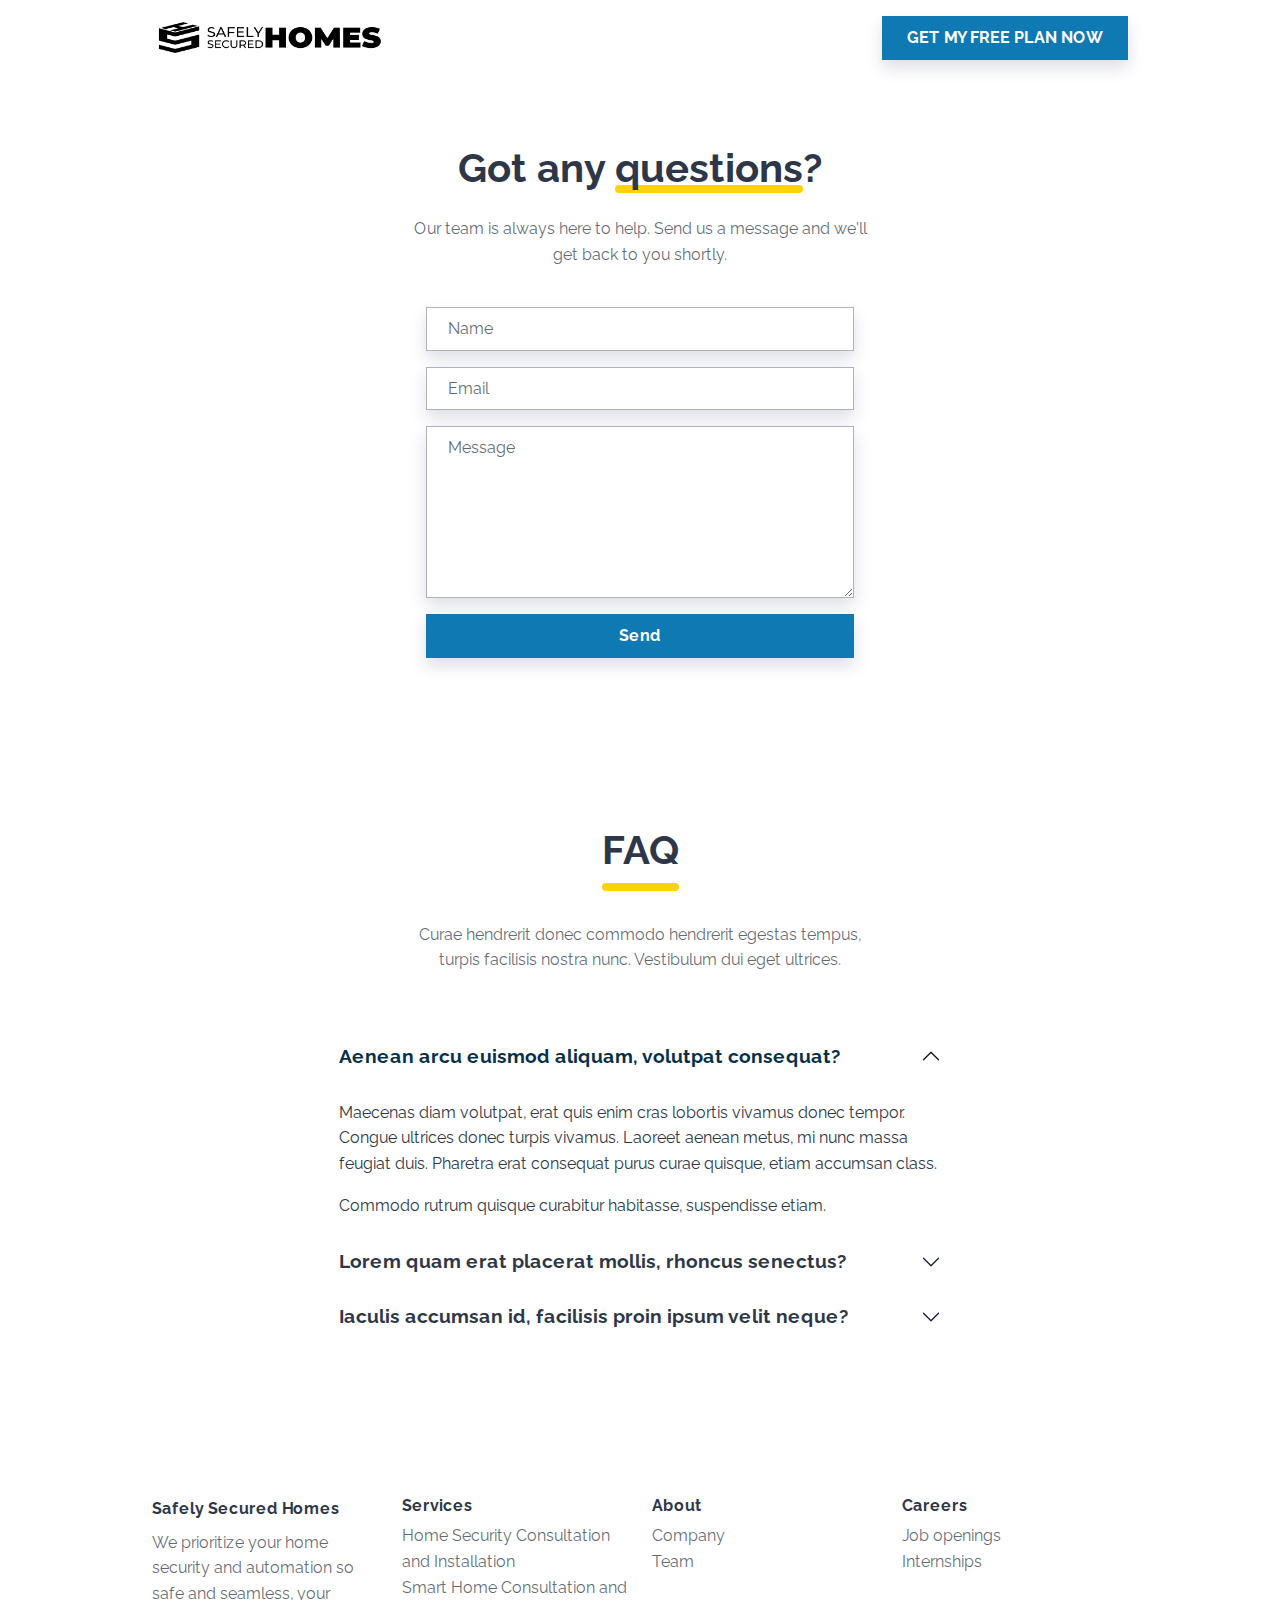
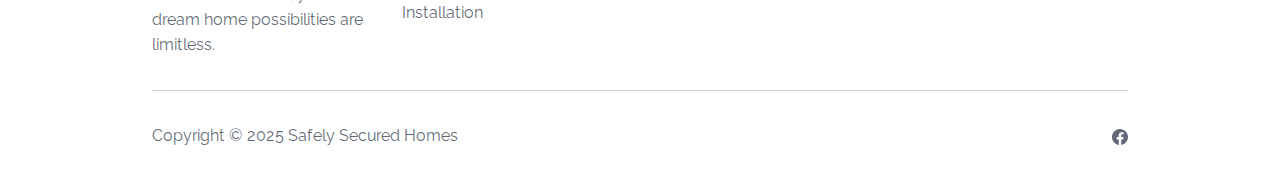
<file: contacts.html>
<!DOCTYPE html><html data-bs-theme="light" lang="en"><head><meta charset="utf-8"><meta name="viewport" content="width=device-width, initial-scale=1.0, shrink-to-fit=no"><title>Contacts - Safely Secured Homes</title><meta property="og:title" content="Sefely Secured Homes"><meta property="og:type" content="website"><meta name="description" content="Achieve peace of mind with integrated home CCTV security &amp; automation. Control your home from your phone. Get a free custom plan and a bonus smart home guide. Inquire today."><link rel="stylesheet" href="assets/bootstrap/css/bootstrap.min.css"><link rel="stylesheet" href="https://fonts.googleapis.com/css?family=Raleway:300italic,400italic,600italic,700italic,800italic,400,300,600,700,800&amp;display=swap"><link rel="stylesheet" href="assets/css/styles.min.css"></head><body><!-- Start: Navbar Centered Links --><nav class="navbar navbar-expand-md fixed-top py-3 navbar-shrink" id="mainNav"><div class="container"><a class="navbar-brand d-flex align-items-center" href="/"><img src="assets/img/Logo/navbar%20banner.png" width="243" height="31"></a><button data-bs-toggle="collapse" class="navbar-toggler" data-bs-target="#navcol-1"><span class="visually-hidden">Toggle navigation</span><span class="navbar-toggler-icon"></span></button><div class="collapse navbar-collapse" id="navcol-1"><ul class="navbar-nav mx-auto"></ul><a class="btn btn-primary shadow" role="button" href="signup.html">GET MY FREE PLAN NOW</a></div></div></nav><!-- End: Navbar Centered Links --><!-- Start: Contact Details --><section class="mt-5 py-5"><div class="container py-5"><div class="row"><div class="col-md-8 col-xl-6 text-center mx-auto"><h2 class="display-6 fw-bold mb-4">Got any <span class="underline">questions</span>?</h2><p class="text-muted">Our team is always here to help. Send us a message and we'll get back to you shortly.</p></div></div><div class="row d-flex justify-content-center"><div class="col-md-6"><div><form class="p-3 p-xl-4" method="post" data-bs-theme="light"><!-- Start: Success Example --><div class="mb-3"><input class="shadow form-control" type="text" id="name-1" name="name" placeholder="Name"></div><!-- End: Success Example --><!-- Start: Error Example --><div class="mb-3"><input class="shadow form-control" type="email" id="email-1" name="email" placeholder="Email"></div><!-- End: Error Example --><div class="mb-3"><textarea class="shadow form-control" id="message-1" name="message" rows="6" placeholder="Message"></textarea></div><div><button class="btn btn-primary shadow w-100 d-block" type="submit">Send </button></div></form></div></div></div></div></section><!-- End: Contact Details --><!-- Start: Newsletter Subscription Centered --><section class="mb-5 py-4 py-xl-5"><div class="container"><div class="row mb-2"><div class="col-md-8 col-xl-6 text-center mx-auto"><h2 class="display-6 fw-bold mb-5"><span class="pb-3 underline">FAQ<br></span></h2><p class="text-muted mb-5">Curae hendrerit donec commodo hendrerit egestas tempus, turpis facilisis nostra nunc. Vestibulum dui eget ultrices.</p></div></div><div class="row mb-2"><div class="col-md-8 mx-auto"><div class="accordion text-muted" role="tablist" id="accordion-1"><div class="accordion-item"><h2 class="accordion-header" role="tab"><button class="accordion-button" type="button" data-bs-toggle="collapse" data-bs-target="#accordion-1 .item-1" aria-expanded="true" aria-controls="accordion-1 .item-1">Aenean arcu euismod aliquam, volutpat consequat?</button></h2><div class="accordion-collapse collapse show item-1" role="tabpanel" data-bs-parent="#accordion-1"><div class="accordion-body"><p>Maecenas diam volutpat, erat quis enim cras lobortis vivamus donec tempor. Congue ultrices donec turpis vivamus. Laoreet aenean metus, mi nunc massa feugiat duis. Pharetra erat consequat purus curae quisque, etiam accumsan class.</p><p class="mb-0">Commodo rutrum quisque curabitur habitasse, suspendisse etiam.</p></div></div></div><div class="accordion-item"><h2 class="accordion-header" role="tab"><button class="accordion-button collapsed" type="button" data-bs-toggle="collapse" data-bs-target="#accordion-1 .item-2" aria-expanded="false" aria-controls="accordion-1 .item-2">Lorem quam erat placerat mollis, rhoncus senectus?</button></h2><div class="accordion-collapse collapse item-2" role="tabpanel" data-bs-parent="#accordion-1"><div class="accordion-body"><p class="mb-0">Nullam id dolor id nibh ultricies vehicula ut id elit. Cras justo odio, dapibus ac facilisis in, egestas eget quam. Donec id elit non mi porta gravida at eget metus.</p></div></div></div><div class="accordion-item"><h2 class="accordion-header" role="tab"><button class="accordion-button collapsed" type="button" data-bs-toggle="collapse" data-bs-target="#accordion-1 .item-3" aria-expanded="false" aria-controls="accordion-1 .item-3">Iaculis accumsan id, facilisis proin ipsum velit neque?</button></h2><div class="accordion-collapse collapse item-3" role="tabpanel" data-bs-parent="#accordion-1"><div class="accordion-body"><p class="mb-0">Nullam id dolor id nibh ultricies vehicula ut id elit. Cras justo odio, dapibus ac facilisis in, egestas eget quam. Donec id elit non mi porta gravida at eget metus.</p></div></div></div></div></div></div></div></section><!-- End: Newsletter Subscription Centered --><!-- Start: Footer Multi Column --><footer><div class="container py-4 py-lg-5"><div class="row row-cols-2 row-cols-md-4"><!-- Start: Social Icons --><div class="col-12 col-md-3"><div class="fw-bold d-flex align-items-center mb-2"><span>Safely Secured Homes</span></div><p class="text-muted">We prioritize your home security and automation so safe and seamless, your dream home possibilities are limitless.</p></div><!-- End: Social Icons --><!-- Start: Services --><div class="col-sm-4 col-md-3 text-lg-start d-flex flex-column"><h3 class="fs-6 fw-bold">Services</h3><ul class="list-unstyled"><li><a href="#">Home Security Consultation and Installation</a></li><li><a href="#">Smart Home Consultation and Installation</a></li></ul></div><!-- End: Services --><!-- Start: About --><div class="col-sm-4 col-md-3 text-lg-start d-flex flex-column"><h3 class="fs-6 fw-bold">About</h3><ul class="list-unstyled"><li><a href="#">Company</a></li><li><a href="#">Team</a></li></ul></div><!-- End: About --><!-- Start: Careers --><div class="col-sm-4 col-md-3 text-lg-start d-flex flex-column"><h3 class="fs-6 fw-bold">Careers</h3><ul class="list-unstyled"><li><a href="#">Job openings</a></li><li><a href="#">Internships</a></li></ul></div><!-- End: Careers --></div><hr><div class="text-muted d-flex justify-content-between align-items-center pt-3"><p class="mb-0">Copyright © 2025 Safely Secured Homes</p><ul class="list-inline mb-0"><li class="list-inline-item"><a href="https://www.facebook.com/people/Safely-Secured-Homes/61581014067336/"><svg xmlns="http://www.w3.org/2000/svg" width="1em" height="1em" fill="currentColor" viewBox="0 0 16 16" class="bi bi-facebook">
  <path d="M16 8.049c0-4.446-3.582-8.05-8-8.05C3.58 0-.002 3.603-.002 8.05c0 4.017 2.926 7.347 6.75 7.951v-5.625h-2.03V8.05H6.75V6.275c0-2.017 1.195-3.131 3.022-3.131.876 0 1.791.157 1.791.157v1.98h-1.009c-.993 0-1.303.621-1.303 1.258v1.51h2.218l-.354 2.326H9.25V16c3.824-.604 6.75-3.934 6.75-7.951"></path>
</svg></a></li></ul></div></div></footer><!-- End: Footer Multi Column --><script src="assets/bootstrap/js/bootstrap.min.js"></script><script src="assets/js/script.min.js"></script></body></html>
</file>
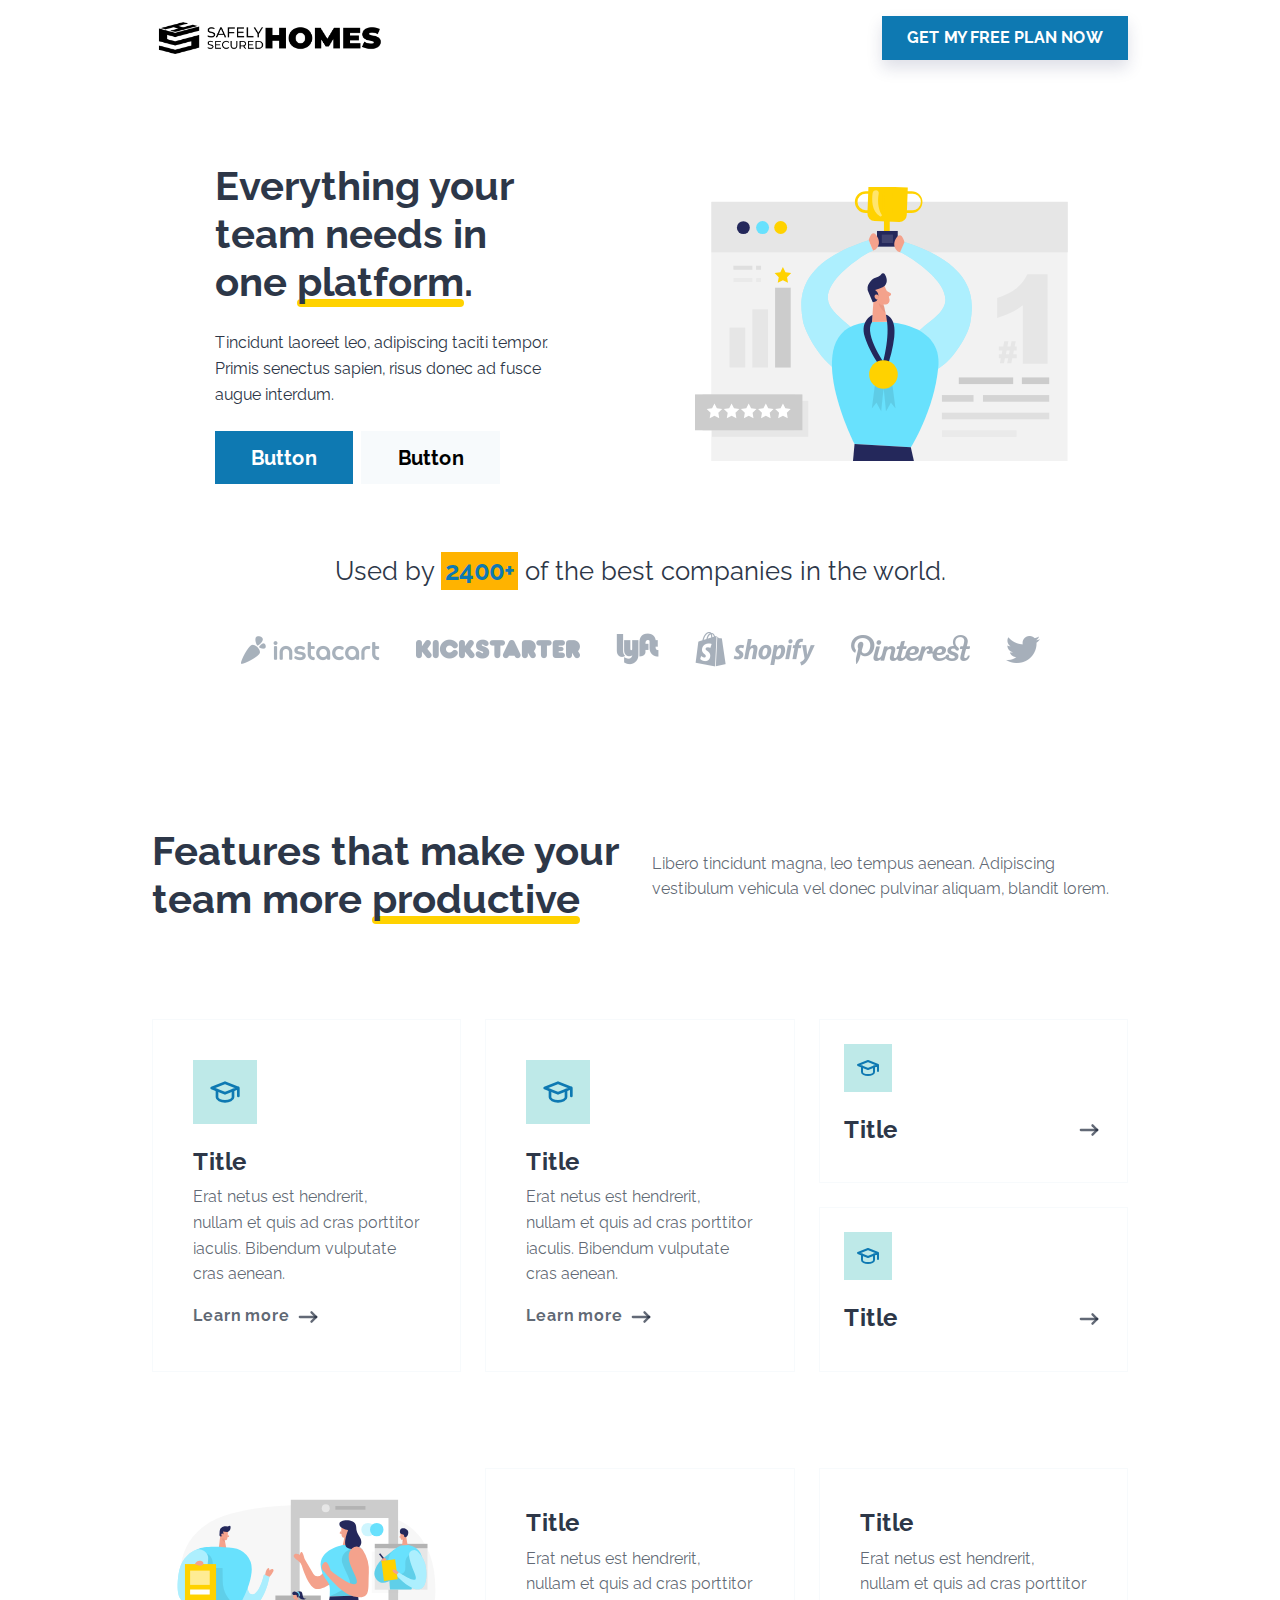
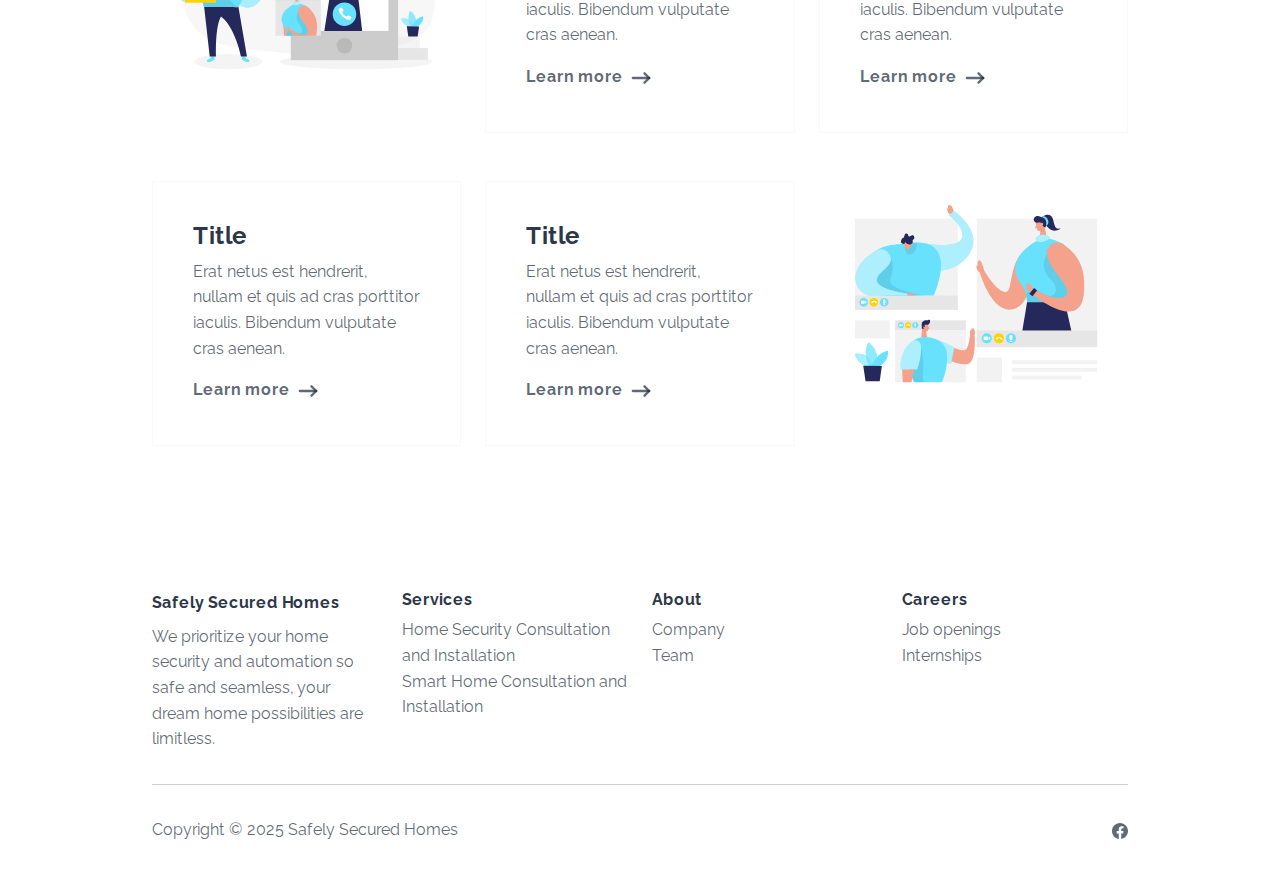
<file: features.html>
<!DOCTYPE html><html data-bs-theme="light" lang="en"><head><meta charset="utf-8"><meta name="viewport" content="width=device-width, initial-scale=1.0, shrink-to-fit=no"><title>Features - Safely Secured Homes</title><meta property="og:title" content="Sefely Secured Homes"><meta property="og:type" content="website"><meta name="description" content="Achieve peace of mind with integrated home CCTV security &amp; automation. Control your home from your phone. Get a free custom plan and a bonus smart home guide. Inquire today."><link rel="icon" type="image/png" sizes="8x9" href="assets/img/Logo/Favicon/Favicon%2016x16.png?h=fe50d6c0856bfed73085ad751e8b2874"><link rel="icon" type="image/png" sizes="8x9" href="assets/img/Logo/Favicon/Favicon%2016x16.png?h=fe50d6c0856bfed73085ad751e8b2874" media="(prefers-color-scheme: dark)"><link rel="icon" type="image/png" sizes="16x17" href="assets/img/Logo/Favicon/Faveicon%2032x32.png?h=fe50d6c0856bfed73085ad751e8b2874"><link rel="icon" type="image/png" sizes="16x17" href="assets/img/Logo/Favicon/Faveicon%2032x32.png?h=fe50d6c0856bfed73085ad751e8b2874" media="(prefers-color-scheme: dark)"><link rel="stylesheet" href="assets/bootstrap/css/bootstrap.min.css?h=2b9089ac3d02cc1e1b2f6684859260ec"><link rel="stylesheet" href="https://fonts.googleapis.com/css?family=Raleway:300italic,400italic,600italic,700italic,800italic,400,300,600,700,800&amp;display=swap"><link rel="stylesheet" href="assets/css/styles.min.css?h=737e7451f51e894b5d633e9a5ab6b847"></head><body><!-- Start: Navbar Centered Links --><nav class="navbar navbar-expand-md fixed-top py-3 navbar-shrink" id="mainNav"><div class="container"><a class="navbar-brand d-flex align-items-center" href="/"><img class="img-fluid" src="assets/img/Logo/navbar%20banner.png?h=37011efa6e44ae33cc5b4409a3aba205" width="243" height="31" alt="Safely Secured Logo"></a><div class="collapse navbar-collapse" id="navcol-1"><ul class="navbar-nav mx-auto"></ul><a class="btn btn-primary shadow" role="button" href="form.html" id="specialButton">GET MY FREE PLAN NOW</a></div></div></nav><!-- End: Navbar Centered Links --><!-- Start: Hero With Brands --><section class="mt-5 py-5"><!-- Start: Hero Clean Reverse --><div class="container py-4 py-xl-5"><div class="row gy-4 gy-md-0"><div class="col-md-6 text-center text-md-start d-flex d-sm-flex d-md-flex justify-content-center align-items-center justify-content-md-start align-items-md-center justify-content-xl-center"><div style="max-width: 350px;"><h1 class="display-6 fw-bold mb-4">Everything your team needs in one&nbsp;<span class="underline">platform</span>.</h1><p class="my-4">Tincidunt laoreet leo, adipiscing taciti tempor. Primis senectus sapien, risus donec ad fusce augue interdum.</p><a class="btn btn-primary btn-lg me-2" role="button" href="#">Button</a><a class="btn btn-light btn-lg" role="button" href="#">Button</a></div></div><div class="col-md-6"><div><img class="rounded img-fluid w-100 fit-cover" style="min-height: 300px;" src="assets/img/illustrations/ranking.svg?h=ca58d7b8f0de2570529a24f76dfd586c"></div></div></div><div class="text-center mt-5"><p class="mb-4" style="font-size: 1.6rem;">Used by <span class="text-primary bg-warning p-1"><strong>2400+</strong></span>&nbsp;of the best companies in the world.</p><a href="#"> <img class="m-3" src="assets/img/brands/instacart.png?h=97130e4cdcf69395981757b0fbbe403a"></a><a href="#"> <img class="m-3" src="assets/img/brands/kickstarter.png?h=d954a3b1647fca1ed9643c1c41b97194"></a><a href="#"> <img class="m-3" src="assets/img/brands/lyft.png?h=656757eb7f118e9913346b5dbb0f487f"></a><a href="#"> <img class="m-3" src="assets/img/brands/shopify.png?h=7b0ba00fce8158a8558defcf14e9e2cb"></a><a href="#"> <img class="m-3" src="assets/img/brands/pinterest.png?h=cc425eabef048696dce776e9f3cbbb40"></a><a href="#"> <img class="m-3" src="assets/img/brands/twitter.png?h=08305ab578ab5d194adbe451d1d168f3"></a></div></div><!-- End: Hero Clean Reverse --></section><!-- End: Hero With Brands --><section><!-- Start: Features Centered Icons --><div class="container py-4 py-xl-5"><div class="row mb-5"><div class="col-md-8 col-xl-6"><h3 class="display-6 fw-bold mb-4 pb-4">Features that make your team more&nbsp;<span class="underline">productive</span></h3></div><div class="col-md-8 col-xl-6 pt-4"><p class="text-muted">Libero tincidunt magna, leo tempus aenean. Adipiscing vestibulum vehicula vel donec pulvinar aliquam, blandit lorem.</p></div></div><div class="row gy-4 row-cols-1 row-cols-md-2 row-cols-xl-3"><div class="col"><div class="card border-light border-1 d-flex justify-content-center p-4"><div class="card-body"><div><div class="bs-icon-lg bs-icon-rounded bs-icon-secondary d-flex flex-shrink-0 justify-content-center align-items-center mb-4 d-inline-block bs-icon"><svg xmlns="http://www.w3.org/2000/svg" width="1em" height="1em" viewBox="0 0 24 24" stroke-width="2" stroke="currentColor" fill="none" stroke-linecap="round" stroke-linejoin="round" class="icon icon-tabler icon-tabler-school">
  <path stroke="none" d="M0 0h24v24H0z" fill="none"></path>
  <path d="M22 9l-10 -4l-10 4l10 4l10 -4v6"></path>
  <path d="M6 10.6v5.4a6 3 0 0 0 12 0v-5.4"></path>
</svg></div><h4 class="fw-bold">Title</h4><p class="text-muted">Erat netus est hendrerit, nullam et quis ad cras porttitor iaculis. Bibendum vulputate cras aenean.</p><a class="fw-bold" href="#">Learn more&nbsp;<svg xmlns="http://www.w3.org/2000/svg" width="1em" height="1em" viewBox="0 0 24 24" stroke-width="2" stroke="currentColor" fill="none" stroke-linecap="round" stroke-linejoin="round" class="icon icon-tabler icon-tabler-arrow-narrow-right fs-3">
  <path stroke="none" d="M0 0h24v24H0z" fill="none"></path>
  <path d="M5 12l14 0"></path>
  <path d="M15 16l4 -4"></path>
  <path d="M15 8l4 4"></path>
</svg></a></div></div></div></div><div class="col"><div class="card border-light border-1 d-flex justify-content-center p-4"><div class="card-body"><div><div class="bs-icon-lg bs-icon-rounded bs-icon-secondary d-flex flex-shrink-0 justify-content-center align-items-center mb-4 d-inline-block bs-icon"><svg xmlns="http://www.w3.org/2000/svg" width="1em" height="1em" viewBox="0 0 24 24" stroke-width="2" stroke="currentColor" fill="none" stroke-linecap="round" stroke-linejoin="round" class="icon icon-tabler icon-tabler-school">
  <path stroke="none" d="M0 0h24v24H0z" fill="none"></path>
  <path d="M22 9l-10 -4l-10 4l10 4l10 -4v6"></path>
  <path d="M6 10.6v5.4a6 3 0 0 0 12 0v-5.4"></path>
</svg></div><h4 class="fw-bold">Title</h4><p class="text-muted">Erat netus est hendrerit, nullam et quis ad cras porttitor iaculis. Bibendum vulputate cras aenean.</p><a class="fw-bold" href="#">Learn more&nbsp;<svg xmlns="http://www.w3.org/2000/svg" width="1em" height="1em" viewBox="0 0 24 24" stroke-width="2" stroke="currentColor" fill="none" stroke-linecap="round" stroke-linejoin="round" class="icon icon-tabler icon-tabler-arrow-narrow-right fs-3">
  <path stroke="none" d="M0 0h24v24H0z" fill="none"></path>
  <path d="M5 12l14 0"></path>
  <path d="M15 16l4 -4"></path>
  <path d="M15 8l4 4"></path>
</svg></a></div></div></div></div><div class="col d-flex justify-content-between flex-xl-column"><div class="card border-light border-1 d-flex flex-grow-1 justify-content-center p-2 me-3 me-xl-0 mb-xl-4"><div class="card-body"><div class="bs-icon-md bs-icon-rounded bs-icon-secondary d-flex flex-shrink-0 justify-content-center align-items-center mb-4 d-inline-block bs-icon"><svg xmlns="http://www.w3.org/2000/svg" width="1em" height="1em" viewBox="0 0 24 24" stroke-width="2" stroke="currentColor" fill="none" stroke-linecap="round" stroke-linejoin="round" class="icon icon-tabler icon-tabler-school">
  <path stroke="none" d="M0 0h24v24H0z" fill="none"></path>
  <path d="M22 9l-10 -4l-10 4l10 4l10 -4v6"></path>
  <path d="M6 10.6v5.4a6 3 0 0 0 12 0v-5.4"></path>
</svg></div><div class="d-flex justify-content-between align-items-center"><h4 class="fw-bold mb-0">Title</h4><a class="fw-bold" href="#"><svg xmlns="http://www.w3.org/2000/svg" width="1em" height="1em" viewBox="0 0 24 24" stroke-width="2" stroke="currentColor" fill="none" stroke-linecap="round" stroke-linejoin="round" class="icon icon-tabler icon-tabler-arrow-narrow-right fs-3">
  <path stroke="none" d="M0 0h24v24H0z" fill="none"></path>
  <path d="M5 12l14 0"></path>
  <path d="M15 16l4 -4"></path>
  <path d="M15 8l4 4"></path>
</svg></a></div></div></div><div class="card border-light border-1 d-flex flex-grow-1 justify-content-center p-2"><div class="card-body"><div class="bs-icon-md bs-icon-rounded bs-icon-secondary d-flex flex-shrink-0 justify-content-center align-items-center mb-4 d-inline-block bs-icon"><svg xmlns="http://www.w3.org/2000/svg" width="1em" height="1em" viewBox="0 0 24 24" stroke-width="2" stroke="currentColor" fill="none" stroke-linecap="round" stroke-linejoin="round" class="icon icon-tabler icon-tabler-school">
  <path stroke="none" d="M0 0h24v24H0z" fill="none"></path>
  <path d="M22 9l-10 -4l-10 4l10 4l10 -4v6"></path>
  <path d="M6 10.6v5.4a6 3 0 0 0 12 0v-5.4"></path>
</svg></div><div class="d-flex justify-content-between align-items-center"><h4 class="fw-bold mb-0">Title</h4><a class="fw-bold" href="#"><svg xmlns="http://www.w3.org/2000/svg" width="1em" height="1em" viewBox="0 0 24 24" stroke-width="2" stroke="currentColor" fill="none" stroke-linecap="round" stroke-linejoin="round" class="icon icon-tabler icon-tabler-arrow-narrow-right fs-3">
  <path stroke="none" d="M0 0h24v24H0z" fill="none"></path>
  <path d="M5 12l14 0"></path>
  <path d="M15 16l4 -4"></path>
  <path d="M15 8l4 4"></path>
</svg></a></div></div></div></div></div></div><!-- End: Features Centered Icons --></section><section class="py-5"><!-- Start: Features Cards --><div class="container"><div class="row"><div class="col-md-4 mb-5"><img class="rounded img-fluid" src="assets/img/illustrations/presentation-2.svg?h=62055a158872377a76f00471405d9478"></div><div class="col d-md-flex align-items-md-end align-items-lg-center mb-5"><div class="row gy-4 row-cols-1 row-cols-md-2 flex-grow-1"><div class="col"><div class="card border-light border-1 d-flex justify-content-center p-4"><div class="card-body"><div><h4 class="fw-bold">Title</h4><p class="text-muted d-none d-xl-block">Erat netus est hendrerit, nullam et quis ad cras porttitor iaculis. Bibendum vulputate cras aenean.</p><a class="fw-bold" href="#">Learn more&nbsp;<svg xmlns="http://www.w3.org/2000/svg" width="1em" height="1em" viewBox="0 0 24 24" stroke-width="2" stroke="currentColor" fill="none" stroke-linecap="round" stroke-linejoin="round" class="icon icon-tabler icon-tabler-arrow-narrow-right fs-3">
  <path stroke="none" d="M0 0h24v24H0z" fill="none"></path>
  <path d="M5 12l14 0"></path>
  <path d="M15 16l4 -4"></path>
  <path d="M15 8l4 4"></path>
</svg></a></div></div></div></div><div class="col"><div class="card border-light border-1 d-flex justify-content-center p-4"><div class="card-body"><div><h4 class="fw-bold">Title</h4><p class="text-muted d-none d-xl-block">Erat netus est hendrerit, nullam et quis ad cras porttitor iaculis. Bibendum vulputate cras aenean.</p><a class="fw-bold" href="#">Learn more&nbsp;<svg xmlns="http://www.w3.org/2000/svg" width="1em" height="1em" viewBox="0 0 24 24" stroke-width="2" stroke="currentColor" fill="none" stroke-linecap="round" stroke-linejoin="round" class="icon icon-tabler icon-tabler-arrow-narrow-right fs-3">
  <path stroke="none" d="M0 0h24v24H0z" fill="none"></path>
  <path d="M5 12l14 0"></path>
  <path d="M15 16l4 -4"></path>
  <path d="M15 8l4 4"></path>
</svg></a></div></div></div></div></div></div></div><div class="row"><div class="col d-md-flex align-items-md-end align-items-lg-center mb-5"><div class="row gy-4 row-cols-1 row-cols-md-2 flex-grow-1"><div class="col"><div class="card border-light border-1 d-flex justify-content-center p-4"><div class="card-body"><div><h4 class="fw-bold">Title</h4><p class="text-muted d-none d-xl-block">Erat netus est hendrerit, nullam et quis ad cras porttitor iaculis. Bibendum vulputate cras aenean.</p><a class="fw-bold" href="#">Learn more&nbsp;<svg xmlns="http://www.w3.org/2000/svg" width="1em" height="1em" viewBox="0 0 24 24" stroke-width="2" stroke="currentColor" fill="none" stroke-linecap="round" stroke-linejoin="round" class="icon icon-tabler icon-tabler-arrow-narrow-right fs-3">
  <path stroke="none" d="M0 0h24v24H0z" fill="none"></path>
  <path d="M5 12l14 0"></path>
  <path d="M15 16l4 -4"></path>
  <path d="M15 8l4 4"></path>
</svg></a></div></div></div></div><div class="col"><div class="card border-light border-1 d-flex justify-content-center p-4"><div class="card-body"><div><h4 class="fw-bold">Title</h4><p class="text-muted d-none d-xl-block">Erat netus est hendrerit, nullam et quis ad cras porttitor iaculis. Bibendum vulputate cras aenean.</p><a class="fw-bold" href="#">Learn more&nbsp;<svg xmlns="http://www.w3.org/2000/svg" width="1em" height="1em" viewBox="0 0 24 24" stroke-width="2" stroke="currentColor" fill="none" stroke-linecap="round" stroke-linejoin="round" class="icon icon-tabler icon-tabler-arrow-narrow-right fs-3">
  <path stroke="none" d="M0 0h24v24H0z" fill="none"></path>
  <path d="M5 12l14 0"></path>
  <path d="M15 16l4 -4"></path>
  <path d="M15 8l4 4"></path>
</svg></a></div></div></div></div></div></div><div class="col-md-4 order-first order-md-last mb-5"><img class="rounded img-fluid" src="assets/img/illustrations/video-call.svg?h=3f255025e551d865785d85ac2941cc31"></div></div></div><!-- End: Features Cards --></section><!-- Start: Footer Multi Column --><footer><div class="container py-4 py-lg-5"><div class="row row-cols-2 row-cols-md-4"><!-- Start: Social Icons --><div class="col-12 col-md-3"><div class="fw-bold d-flex align-items-center mb-2"><span>Safely Secured Homes</span></div><p class="text-muted">We prioritize your home security and automation so safe and seamless, your dream home possibilities are limitless.</p></div><!-- End: Social Icons --><!-- Start: Services --><div class="col-sm-4 col-md-3 text-lg-start d-flex flex-column"><h3 class="fs-6 fw-bold">Services</h3><ul class="list-unstyled"><li><a href="#">Home Security Consultation and Installation</a></li><li><a href="#">Smart Home Consultation and Installation</a></li></ul></div><!-- End: Services --><!-- Start: About --><div class="col-sm-4 col-md-3 text-lg-start d-flex flex-column"><h3 class="fs-6 fw-bold">About</h3><ul class="list-unstyled"><li><a href="#">Company</a></li><li><a href="#">Team</a></li></ul></div><!-- End: About --><!-- Start: Careers --><div class="col-sm-4 col-md-3 text-lg-start d-flex flex-column"><h3 class="fs-6 fw-bold">Careers</h3><ul class="list-unstyled"><li><a href="#">Job openings</a></li><li><a href="#">Internships</a></li></ul></div><!-- End: Careers --></div><hr><div class="text-muted d-flex justify-content-between align-items-center pt-3"><p class="mb-0">Copyright © 2025 Safely Secured Homes</p><ul class="list-inline mb-0"><li class="list-inline-item"><a href="https://www.facebook.com/people/Safely-Secured-Homes/61581014067336/"><svg xmlns="http://www.w3.org/2000/svg" width="1em" height="1em" fill="currentColor" viewBox="0 0 16 16" class="bi bi-facebook">
  <path d="M16 8.049c0-4.446-3.582-8.05-8-8.05C3.58 0-.002 3.603-.002 8.05c0 4.017 2.926 7.347 6.75 7.951v-5.625h-2.03V8.05H6.75V6.275c0-2.017 1.195-3.131 3.022-3.131.876 0 1.791.157 1.791.157v1.98h-1.009c-.993 0-1.303.621-1.303 1.258v1.51h2.218l-.354 2.326H9.25V16c3.824-.604 6.75-3.934 6.75-7.951"></path>
</svg></a></li></ul></div></div></footer><!-- End: Footer Multi Column --><script src="https://cdn.jsdelivr.net/npm/bootstrap@5.3.6/dist/js/bootstrap.bundle.min.js"></script><script src="assets/js/script.min.js?h=103f6cf468f62ef46e9f5f383dc460a6"></script></body></html>
</file>
<file: assets/css/styles.min.css>
@font-face{font-family:Raleway;src:url(../../assets/fonts/Raleway-dde0a5f33948c7e0adf4a3040e0b81d0.woff2?h=1241d5dfb97b026268f62db854c7fd33) format('woff2');font-weight:300;font-style:italic;font-display:swap;unicode-range:U+0460-052F,U+1C80-1C8A,U+20B4,U+2DE0-2DFF,U+A640-A69F,U+FE2E-FE2F}@font-face{font-family:Raleway;src:url(../../assets/fonts/Raleway-9fe7cd162ba5344af56162e9650be539.woff2?h=1241d5dfb97b026268f62db854c7fd33) format('woff2');font-weight:300;font-style:italic;font-display:swap;unicode-range:U+0301,U+0400-045F,U+0490-0491,U+04B0-04B1,U+2116}@font-face{font-family:Raleway;src:url(../../assets/fonts/Raleway-5e57b7ddef191a06a9b93fe8c28ac018.woff2?h=1241d5dfb97b026268f62db854c7fd33) format('woff2');font-weight:300;font-style:italic;font-display:swap;unicode-range:U+0102-0103,U+0110-0111,U+0128-0129,U+0168-0169,U+01A0-01A1,U+01AF-01B0,U+0300-0301,U+0303-0304,U+0308-0309,U+0323,U+0329,U+1EA0-1EF9,U+20AB}@font-face{font-family:Raleway;src:url(../../assets/fonts/Raleway-8b694d41c47d43c725773812eeb814dc.woff2?h=1241d5dfb97b026268f62db854c7fd33) format('woff2');font-weight:300;font-style:italic;font-display:swap;unicode-range:U+0100-02BA,U+02BD-02C5,U+02C7-02CC,U+02CE-02D7,U+02DD-02FF,U+0304,U+0308,U+0329,U+1D00-1DBF,U+1E00-1E9F,U+1EF2-1EFF,U+2020,U+20A0-20AB,U+20AD-20C0,U+2113,U+2C60-2C7F,U+A720-A7FF}@font-face{font-family:Raleway;src:url(../../assets/fonts/Raleway-741677f8d9568fa23eb4b9d1010459a6.woff2?h=1241d5dfb97b026268f62db854c7fd33) format('woff2');font-weight:300;font-style:italic;font-display:swap;unicode-range:U+0000-00FF,U+0131,U+0152-0153,U+02BB-02BC,U+02C6,U+02DA,U+02DC,U+0304,U+0308,U+0329,U+2000-206F,U+20AC,U+2122,U+2191,U+2193,U+2212,U+2215,U+FEFF,U+FFFD}@font-face{font-family:Raleway;src:url(../../assets/fonts/Raleway-dde0a5f33948c7e0adf4a3040e0b81d0.woff2?h=1241d5dfb97b026268f62db854c7fd33) format('woff2');font-weight:400;font-style:italic;font-display:swap;unicode-range:U+0460-052F,U+1C80-1C8A,U+20B4,U+2DE0-2DFF,U+A640-A69F,U+FE2E-FE2F}@font-face{font-family:Raleway;src:url(../../assets/fonts/Raleway-9fe7cd162ba5344af56162e9650be539.woff2?h=1241d5dfb97b026268f62db854c7fd33) format('woff2');font-weight:400;font-style:italic;font-display:swap;unicode-range:U+0301,U+0400-045F,U+0490-0491,U+04B0-04B1,U+2116}@font-face{font-family:Raleway;src:url(../../assets/fonts/Raleway-5e57b7ddef191a06a9b93fe8c28ac018.woff2?h=1241d5dfb97b026268f62db854c7fd33) format('woff2');font-weight:400;font-style:italic;font-display:swap;unicode-range:U+0102-0103,U+0110-0111,U+0128-0129,U+0168-0169,U+01A0-01A1,U+01AF-01B0,U+0300-0301,U+0303-0304,U+0308-0309,U+0323,U+0329,U+1EA0-1EF9,U+20AB}@font-face{font-family:Raleway;src:url(../../assets/fonts/Raleway-8b694d41c47d43c725773812eeb814dc.woff2?h=1241d5dfb97b026268f62db854c7fd33) format('woff2');font-weight:400;font-style:italic;font-display:swap;unicode-range:U+0100-02BA,U+02BD-02C5,U+02C7-02CC,U+02CE-02D7,U+02DD-02FF,U+0304,U+0308,U+0329,U+1D00-1DBF,U+1E00-1E9F,U+1EF2-1EFF,U+2020,U+20A0-20AB,U+20AD-20C0,U+2113,U+2C60-2C7F,U+A720-A7FF}@font-face{font-family:Raleway;src:url(../../assets/fonts/Raleway-741677f8d9568fa23eb4b9d1010459a6.woff2?h=1241d5dfb97b026268f62db854c7fd33) format('woff2');font-weight:400;font-style:italic;font-display:swap;unicode-range:U+0000-00FF,U+0131,U+0152-0153,U+02BB-02BC,U+02C6,U+02DA,U+02DC,U+0304,U+0308,U+0329,U+2000-206F,U+20AC,U+2122,U+2191,U+2193,U+2212,U+2215,U+FEFF,U+FFFD}@font-face{font-family:Raleway;src:url(../../assets/fonts/Raleway-dde0a5f33948c7e0adf4a3040e0b81d0.woff2?h=1241d5dfb97b026268f62db854c7fd33) format('woff2');font-weight:600;font-style:italic;font-display:swap;unicode-range:U+0460-052F,U+1C80-1C8A,U+20B4,U+2DE0-2DFF,U+A640-A69F,U+FE2E-FE2F}@font-face{font-family:Raleway;src:url(../../assets/fonts/Raleway-9fe7cd162ba5344af56162e9650be539.woff2?h=1241d5dfb97b026268f62db854c7fd33) format('woff2');font-weight:600;font-style:italic;font-display:swap;unicode-range:U+0301,U+0400-045F,U+0490-0491,U+04B0-04B1,U+2116}@font-face{font-family:Raleway;src:url(../../assets/fonts/Raleway-5e57b7ddef191a06a9b93fe8c28ac018.woff2?h=1241d5dfb97b026268f62db854c7fd33) format('woff2');font-weight:600;font-style:italic;font-display:swap;unicode-range:U+0102-0103,U+0110-0111,U+0128-0129,U+0168-0169,U+01A0-01A1,U+01AF-01B0,U+0300-0301,U+0303-0304,U+0308-0309,U+0323,U+0329,U+1EA0-1EF9,U+20AB}@font-face{font-family:Raleway;src:url(../../assets/fonts/Raleway-8b694d41c47d43c725773812eeb814dc.woff2?h=1241d5dfb97b026268f62db854c7fd33) format('woff2');font-weight:600;font-style:italic;font-display:swap;unicode-range:U+0100-02BA,U+02BD-02C5,U+02C7-02CC,U+02CE-02D7,U+02DD-02FF,U+0304,U+0308,U+0329,U+1D00-1DBF,U+1E00-1E9F,U+1EF2-1EFF,U+2020,U+20A0-20AB,U+20AD-20C0,U+2113,U+2C60-2C7F,U+A720-A7FF}@font-face{font-family:Raleway;src:url(../../assets/fonts/Raleway-741677f8d9568fa23eb4b9d1010459a6.woff2?h=1241d5dfb97b026268f62db854c7fd33) format('woff2');font-weight:600;font-style:italic;font-display:swap;unicode-range:U+0000-00FF,U+0131,U+0152-0153,U+02BB-02BC,U+02C6,U+02DA,U+02DC,U+0304,U+0308,U+0329,U+2000-206F,U+20AC,U+2122,U+2191,U+2193,U+2212,U+2215,U+FEFF,U+FFFD}@font-face{font-family:Raleway;src:url(../../assets/fonts/Raleway-dde0a5f33948c7e0adf4a3040e0b81d0.woff2?h=1241d5dfb97b026268f62db854c7fd33) format('woff2');font-weight:700;font-style:italic;font-display:swap;unicode-range:U+0460-052F,U+1C80-1C8A,U+20B4,U+2DE0-2DFF,U+A640-A69F,U+FE2E-FE2F}@font-face{font-family:Raleway;src:url(../../assets/fonts/Raleway-9fe7cd162ba5344af56162e9650be539.woff2?h=1241d5dfb97b026268f62db854c7fd33) format('woff2');font-weight:700;font-style:italic;font-display:swap;unicode-range:U+0301,U+0400-045F,U+0490-0491,U+04B0-04B1,U+2116}@font-face{font-family:Raleway;src:url(../../assets/fonts/Raleway-5e57b7ddef191a06a9b93fe8c28ac018.woff2?h=1241d5dfb97b026268f62db854c7fd33) format('woff2');font-weight:700;font-style:italic;font-display:swap;unicode-range:U+0102-0103,U+0110-0111,U+0128-0129,U+0168-0169,U+01A0-01A1,U+01AF-01B0,U+0300-0301,U+0303-0304,U+0308-0309,U+0323,U+0329,U+1EA0-1EF9,U+20AB}@font-face{font-family:Raleway;src:url(../../assets/fonts/Raleway-8b694d41c47d43c725773812eeb814dc.woff2?h=1241d5dfb97b026268f62db854c7fd33) format('woff2');font-weight:700;font-style:italic;font-display:swap;unicode-range:U+0100-02BA,U+02BD-02C5,U+02C7-02CC,U+02CE-02D7,U+02DD-02FF,U+0304,U+0308,U+0329,U+1D00-1DBF,U+1E00-1E9F,U+1EF2-1EFF,U+2020,U+20A0-20AB,U+20AD-20C0,U+2113,U+2C60-2C7F,U+A720-A7FF}@font-face{font-family:Raleway;src:url(../../assets/fonts/Raleway-741677f8d9568fa23eb4b9d1010459a6.woff2?h=1241d5dfb97b026268f62db854c7fd33) format('woff2');font-weight:700;font-style:italic;font-display:swap;unicode-range:U+0000-00FF,U+0131,U+0152-0153,U+02BB-02BC,U+02C6,U+02DA,U+02DC,U+0304,U+0308,U+0329,U+2000-206F,U+20AC,U+2122,U+2191,U+2193,U+2212,U+2215,U+FEFF,U+FFFD}@font-face{font-family:Raleway;src:url(../../assets/fonts/Raleway-dde0a5f33948c7e0adf4a3040e0b81d0.woff2?h=1241d5dfb97b026268f62db854c7fd33) format('woff2');font-weight:800;font-style:italic;font-display:swap;unicode-range:U+0460-052F,U+1C80-1C8A,U+20B4,U+2DE0-2DFF,U+A640-A69F,U+FE2E-FE2F}@font-face{font-family:Raleway;src:url(../../assets/fonts/Raleway-9fe7cd162ba5344af56162e9650be539.woff2?h=1241d5dfb97b026268f62db854c7fd33) format('woff2');font-weight:800;font-style:italic;font-display:swap;unicode-range:U+0301,U+0400-045F,U+0490-0491,U+04B0-04B1,U+2116}@font-face{font-family:Raleway;src:url(../../assets/fonts/Raleway-5e57b7ddef191a06a9b93fe8c28ac018.woff2?h=1241d5dfb97b026268f62db854c7fd33) format('woff2');font-weight:800;font-style:italic;font-display:swap;unicode-range:U+0102-0103,U+0110-0111,U+0128-0129,U+0168-0169,U+01A0-01A1,U+01AF-01B0,U+0300-0301,U+0303-0304,U+0308-0309,U+0323,U+0329,U+1EA0-1EF9,U+20AB}@font-face{font-family:Raleway;src:url(../../assets/fonts/Raleway-8b694d41c47d43c725773812eeb814dc.woff2?h=1241d5dfb97b026268f62db854c7fd33) format('woff2');font-weight:800;font-style:italic;font-display:swap;unicode-range:U+0100-02BA,U+02BD-02C5,U+02C7-02CC,U+02CE-02D7,U+02DD-02FF,U+0304,U+0308,U+0329,U+1D00-1DBF,U+1E00-1E9F,U+1EF2-1EFF,U+2020,U+20A0-20AB,U+20AD-20C0,U+2113,U+2C60-2C7F,U+A720-A7FF}@font-face{font-family:Raleway;src:url(../../assets/fonts/Raleway-741677f8d9568fa23eb4b9d1010459a6.woff2?h=1241d5dfb97b026268f62db854c7fd33) format('woff2');font-weight:800;font-style:italic;font-display:swap;unicode-range:U+0000-00FF,U+0131,U+0152-0153,U+02BB-02BC,U+02C6,U+02DA,U+02DC,U+0304,U+0308,U+0329,U+2000-206F,U+20AC,U+2122,U+2191,U+2193,U+2212,U+2215,U+FEFF,U+FFFD}@font-face{font-family:Raleway;src:url(../../assets/fonts/Raleway-e1b386b0df4b2f63e7fe1a8c29d7875a.woff2?h=1241d5dfb97b026268f62db854c7fd33) format('woff2');font-weight:300;font-style:normal;font-display:swap;unicode-range:U+0460-052F,U+1C80-1C8A,U+20B4,U+2DE0-2DFF,U+A640-A69F,U+FE2E-FE2F}@font-face{font-family:Raleway;src:url(../../assets/fonts/Raleway-e3dc12fc5701669c4c4eecaed547f072.woff2?h=1241d5dfb97b026268f62db854c7fd33) format('woff2');font-weight:300;font-style:normal;font-display:swap;unicode-range:U+0301,U+0400-045F,U+0490-0491,U+04B0-04B1,U+2116}@font-face{font-family:Raleway;src:url(../../assets/fonts/Raleway-6a03db82ffd57759923da749706a2d9c.woff2?h=1241d5dfb97b026268f62db854c7fd33) format('woff2');font-weight:300;font-style:normal;font-display:swap;unicode-range:U+0102-0103,U+0110-0111,U+0128-0129,U+0168-0169,U+01A0-01A1,U+01AF-01B0,U+0300-0301,U+0303-0304,U+0308-0309,U+0323,U+0329,U+1EA0-1EF9,U+20AB}@font-face{font-family:Raleway;src:url(../../assets/fonts/Raleway-fdb064721cb8fa16cd0a0b9464eeb300.woff2?h=1241d5dfb97b026268f62db854c7fd33) format('woff2');font-weight:300;font-style:normal;font-display:swap;unicode-range:U+0100-02BA,U+02BD-02C5,U+02C7-02CC,U+02CE-02D7,U+02DD-02FF,U+0304,U+0308,U+0329,U+1D00-1DBF,U+1E00-1E9F,U+1EF2-1EFF,U+2020,U+20A0-20AB,U+20AD-20C0,U+2113,U+2C60-2C7F,U+A720-A7FF}@font-face{font-family:Raleway;src:url(../../assets/fonts/Raleway-14ea934a3d154fbba5ff09be9c1d507f.woff2?h=1241d5dfb97b026268f62db854c7fd33) format('woff2');font-weight:300;font-style:normal;font-display:swap;unicode-range:U+0000-00FF,U+0131,U+0152-0153,U+02BB-02BC,U+02C6,U+02DA,U+02DC,U+0304,U+0308,U+0329,U+2000-206F,U+20AC,U+2122,U+2191,U+2193,U+2212,U+2215,U+FEFF,U+FFFD}@font-face{font-family:Raleway;src:url(../../assets/fonts/Raleway-e1b386b0df4b2f63e7fe1a8c29d7875a.woff2?h=1241d5dfb97b026268f62db854c7fd33) format('woff2');font-weight:400;font-style:normal;font-display:swap;unicode-range:U+0460-052F,U+1C80-1C8A,U+20B4,U+2DE0-2DFF,U+A640-A69F,U+FE2E-FE2F}@font-face{font-family:Raleway;src:url(../../assets/fonts/Raleway-e3dc12fc5701669c4c4eecaed547f072.woff2?h=1241d5dfb97b026268f62db854c7fd33) format('woff2');font-weight:400;font-style:normal;font-display:swap;unicode-range:U+0301,U+0400-045F,U+0490-0491,U+04B0-04B1,U+2116}@font-face{font-family:Raleway;src:url(../../assets/fonts/Raleway-6a03db82ffd57759923da749706a2d9c.woff2?h=1241d5dfb97b026268f62db854c7fd33) format('woff2');font-weight:400;font-style:normal;font-display:swap;unicode-range:U+0102-0103,U+0110-0111,U+0128-0129,U+0168-0169,U+01A0-01A1,U+01AF-01B0,U+0300-0301,U+0303-0304,U+0308-0309,U+0323,U+0329,U+1EA0-1EF9,U+20AB}@font-face{font-family:Raleway;src:url(../../assets/fonts/Raleway-fdb064721cb8fa16cd0a0b9464eeb300.woff2?h=1241d5dfb97b026268f62db854c7fd33) format('woff2');font-weight:400;font-style:normal;font-display:swap;unicode-range:U+0100-02BA,U+02BD-02C5,U+02C7-02CC,U+02CE-02D7,U+02DD-02FF,U+0304,U+0308,U+0329,U+1D00-1DBF,U+1E00-1E9F,U+1EF2-1EFF,U+2020,U+20A0-20AB,U+20AD-20C0,U+2113,U+2C60-2C7F,U+A720-A7FF}@font-face{font-family:Raleway;src:url(../../assets/fonts/Raleway-14ea934a3d154fbba5ff09be9c1d507f.woff2?h=1241d5dfb97b026268f62db854c7fd33) format('woff2');font-weight:400;font-style:normal;font-display:swap;unicode-range:U+0000-00FF,U+0131,U+0152-0153,U+02BB-02BC,U+02C6,U+02DA,U+02DC,U+0304,U+0308,U+0329,U+2000-206F,U+20AC,U+2122,U+2191,U+2193,U+2212,U+2215,U+FEFF,U+FFFD}@font-face{font-family:Raleway;src:url(../../assets/fonts/Raleway-e1b386b0df4b2f63e7fe1a8c29d7875a.woff2?h=1241d5dfb97b026268f62db854c7fd33) format('woff2');font-weight:600;font-style:normal;font-display:swap;unicode-range:U+0460-052F,U+1C80-1C8A,U+20B4,U+2DE0-2DFF,U+A640-A69F,U+FE2E-FE2F}@font-face{font-family:Raleway;src:url(../../assets/fonts/Raleway-e3dc12fc5701669c4c4eecaed547f072.woff2?h=1241d5dfb97b026268f62db854c7fd33) format('woff2');font-weight:600;font-style:normal;font-display:swap;unicode-range:U+0301,U+0400-045F,U+0490-0491,U+04B0-04B1,U+2116}@font-face{font-family:Raleway;src:url(../../assets/fonts/Raleway-6a03db82ffd57759923da749706a2d9c.woff2?h=1241d5dfb97b026268f62db854c7fd33) format('woff2');font-weight:600;font-style:normal;font-display:swap;unicode-range:U+0102-0103,U+0110-0111,U+0128-0129,U+0168-0169,U+01A0-01A1,U+01AF-01B0,U+0300-0301,U+0303-0304,U+0308-0309,U+0323,U+0329,U+1EA0-1EF9,U+20AB}@font-face{font-family:Raleway;src:url(../../assets/fonts/Raleway-fdb064721cb8fa16cd0a0b9464eeb300.woff2?h=1241d5dfb97b026268f62db854c7fd33) format('woff2');font-weight:600;font-style:normal;font-display:swap;unicode-range:U+0100-02BA,U+02BD-02C5,U+02C7-02CC,U+02CE-02D7,U+02DD-02FF,U+0304,U+0308,U+0329,U+1D00-1DBF,U+1E00-1E9F,U+1EF2-1EFF,U+2020,U+20A0-20AB,U+20AD-20C0,U+2113,U+2C60-2C7F,U+A720-A7FF}@font-face{font-family:Raleway;src:url(../../assets/fonts/Raleway-14ea934a3d154fbba5ff09be9c1d507f.woff2?h=1241d5dfb97b026268f62db854c7fd33) format('woff2');font-weight:600;font-style:normal;font-display:swap;unicode-range:U+0000-00FF,U+0131,U+0152-0153,U+02BB-02BC,U+02C6,U+02DA,U+02DC,U+0304,U+0308,U+0329,U+2000-206F,U+20AC,U+2122,U+2191,U+2193,U+2212,U+2215,U+FEFF,U+FFFD}@font-face{font-family:Raleway;src:url(../../assets/fonts/Raleway-e1b386b0df4b2f63e7fe1a8c29d7875a.woff2?h=1241d5dfb97b026268f62db854c7fd33) format('woff2');font-weight:700;font-style:normal;font-display:swap;unicode-range:U+0460-052F,U+1C80-1C8A,U+20B4,U+2DE0-2DFF,U+A640-A69F,U+FE2E-FE2F}@font-face{font-family:Raleway;src:url(../../assets/fonts/Raleway-e3dc12fc5701669c4c4eecaed547f072.woff2?h=1241d5dfb97b026268f62db854c7fd33) format('woff2');font-weight:700;font-style:normal;font-display:swap;unicode-range:U+0301,U+0400-045F,U+0490-0491,U+04B0-04B1,U+2116}@font-face{font-family:Raleway;src:url(../../assets/fonts/Raleway-6a03db82ffd57759923da749706a2d9c.woff2?h=1241d5dfb97b026268f62db854c7fd33) format('woff2');font-weight:700;font-style:normal;font-display:swap;unicode-range:U+0102-0103,U+0110-0111,U+0128-0129,U+0168-0169,U+01A0-01A1,U+01AF-01B0,U+0300-0301,U+0303-0304,U+0308-0309,U+0323,U+0329,U+1EA0-1EF9,U+20AB}@font-face{font-family:Raleway;src:url(../../assets/fonts/Raleway-fdb064721cb8fa16cd0a0b9464eeb300.woff2?h=1241d5dfb97b026268f62db854c7fd33) format('woff2');font-weight:700;font-style:normal;font-display:swap;unicode-range:U+0100-02BA,U+02BD-02C5,U+02C7-02CC,U+02CE-02D7,U+02DD-02FF,U+0304,U+0308,U+0329,U+1D00-1DBF,U+1E00-1E9F,U+1EF2-1EFF,U+2020,U+20A0-20AB,U+20AD-20C0,U+2113,U+2C60-2C7F,U+A720-A7FF}@font-face{font-family:Raleway;src:url(../../assets/fonts/Raleway-14ea934a3d154fbba5ff09be9c1d507f.woff2?h=1241d5dfb97b026268f62db854c7fd33) format('woff2');font-weight:700;font-style:normal;font-display:swap;unicode-range:U+0000-00FF,U+0131,U+0152-0153,U+02BB-02BC,U+02C6,U+02DA,U+02DC,U+0304,U+0308,U+0329,U+2000-206F,U+20AC,U+2122,U+2191,U+2193,U+2212,U+2215,U+FEFF,U+FFFD}@font-face{font-family:Raleway;src:url(../../assets/fonts/Raleway-e1b386b0df4b2f63e7fe1a8c29d7875a.woff2?h=1241d5dfb97b026268f62db854c7fd33) format('woff2');font-weight:800;font-style:normal;font-display:swap;unicode-range:U+0460-052F,U+1C80-1C8A,U+20B4,U+2DE0-2DFF,U+A640-A69F,U+FE2E-FE2F}@font-face{font-family:Raleway;src:url(../../assets/fonts/Raleway-e3dc12fc5701669c4c4eecaed547f072.woff2?h=1241d5dfb97b026268f62db854c7fd33) format('woff2');font-weight:800;font-style:normal;font-display:swap;unicode-range:U+0301,U+0400-045F,U+0490-0491,U+04B0-04B1,U+2116}@font-face{font-family:Raleway;src:url(../../assets/fonts/Raleway-6a03db82ffd57759923da749706a2d9c.woff2?h=1241d5dfb97b026268f62db854c7fd33) format('woff2');font-weight:800;font-style:normal;font-display:swap;unicode-range:U+0102-0103,U+0110-0111,U+0128-0129,U+0168-0169,U+01A0-01A1,U+01AF-01B0,U+0300-0301,U+0303-0304,U+0308-0309,U+0323,U+0329,U+1EA0-1EF9,U+20AB}@font-face{font-family:Raleway;src:url(../../assets/fonts/Raleway-fdb064721cb8fa16cd0a0b9464eeb300.woff2?h=1241d5dfb97b026268f62db854c7fd33) format('woff2');font-weight:800;font-style:normal;font-display:swap;unicode-range:U+0100-02BA,U+02BD-02C5,U+02C7-02CC,U+02CE-02D7,U+02DD-02FF,U+0304,U+0308,U+0329,U+1D00-1DBF,U+1E00-1E9F,U+1EF2-1EFF,U+2020,U+20A0-20AB,U+20AD-20C0,U+2113,U+2C60-2C7F,U+A720-A7FF}@font-face{font-family:Raleway;src:url(../../assets/fonts/Raleway-14ea934a3d154fbba5ff09be9c1d507f.woff2?h=1241d5dfb97b026268f62db854c7fd33) format('woff2');font-weight:800;font-style:normal;font-display:swap;unicode-range:U+0000-00FF,U+0131,U+0152-0153,U+02BB-02BC,U+02C6,U+02DA,U+02DC,U+0304,U+0308,U+0329,U+2000-206F,U+20AC,U+2122,U+2191,U+2193,U+2212,U+2215,U+FEFF,U+FFFD}:root,[data-bs-theme=light]{--bs-primary:#0E79B2;--bs-primary-rgb:14,121,178;--bs-primary-text-emphasis:#063047;--bs-primary-bg-subtle:#CFE4F0;--bs-primary-border-subtle:#9FC9E0;--bs-secondary:#BEE9E8;--bs-secondary-rgb:190,233,232;--bs-secondary-text-emphasis:#4C5D5D;--bs-secondary-bg-subtle:#F2FBFA;--bs-secondary-border-subtle:#E5F6F6;--bs-success:#2E8B57;--bs-success-rgb:46,139,87;--bs-success-text-emphasis:#123823;--bs-success-bg-subtle:#D5E8DD;--bs-success-border-subtle:#ABD1BC;--bs-info:#63B3ED;--bs-info-rgb:99,179,237;--bs-info-text-emphasis:#28485F;--bs-info-bg-subtle:#E0F0FB;--bs-info-border-subtle:#C1E1F8;--bs-warning:#FFB300;--bs-warning-rgb:255,179,0;--bs-warning-text-emphasis:#664800;--bs-warning-bg-subtle:#FFF0CC;--bs-warning-border-subtle:#FFE199;--bs-danger:#E53E3E;--bs-danger-rgb:229,62,62;--bs-danger-text-emphasis:#5C1919;--bs-danger-bg-subtle:#FAD8D8;--bs-danger-border-subtle:#F5B2B2;--bs-light:#F7FAFC;--bs-light-rgb:247,250,252;--bs-light-text-emphasis:#636465;--bs-light-bg-subtle:#FDFEFE;--bs-light-border-subtle:#FCFDFE;--bs-dark:#2D3748;--bs-dark-rgb:45,55,72;--bs-dark-text-emphasis:#12161D;--bs-dark-bg-subtle:#D5D7DA;--bs-dark-border-subtle:#ABAFB6;--bs-body-color:#2D3748;--bs-body-color-rgb:45,55,72;--bs-secondary-color:rgba(45,55,72,0.75);--bs-secondary-color-rgb:45,55,72,0.75;--bs-tertiary-color:rgba(45,55,72,0.5);--bs-tertiary-color-rgb:45,55,72,0.5}.btn-primary{--bs-btn-color:#fff;--bs-btn-bg:#0E79B2;--bs-btn-border-color:#0E79B2;--bs-btn-hover-color:#fff;--bs-btn-hover-bg:#0C6797;--bs-btn-hover-border-color:#0B618E;--bs-btn-focus-shadow-rgb:219,235,243;--bs-btn-active-color:#fff;--bs-btn-active-bg:#0B618E;--bs-btn-active-border-color:#0B5B86;--bs-btn-disabled-color:#fff;--bs-btn-disabled-bg:#0E79B2;--bs-btn-disabled-border-color:#0E79B2}.btn-outline-primary{--bs-btn-color:#0E79B2;--bs-btn-border-color:#0E79B2;--bs-btn-focus-shadow-rgb:14,121,178;--bs-btn-hover-color:#fff;--bs-btn-hover-bg:#0E79B2;--bs-btn-hover-border-color:#0E79B2;--bs-btn-active-color:#fff;--bs-btn-active-bg:#0E79B2;--bs-btn-active-border-color:#0E79B2;--bs-btn-disabled-color:#0E79B2;--bs-btn-disabled-bg:transparent;--bs-btn-disabled-border-color:#0E79B2}.btn-secondary{--bs-btn-color:#000000;--bs-btn-bg:#BEE9E8;--bs-btn-border-color:#BEE9E8;--bs-btn-hover-color:#000000;--bs-btn-hover-bg:#C8ECEB;--bs-btn-hover-border-color:#C5EBEA;--bs-btn-focus-shadow-rgb:29,35,35;--bs-btn-active-color:#000000;--bs-btn-active-bg:#CBEDED;--bs-btn-active-border-color:#C5EBEA;--bs-btn-disabled-color:#000000;--bs-btn-disabled-bg:#BEE9E8;--bs-btn-disabled-border-color:#BEE9E8}.btn-outline-secondary{--bs-btn-color:#BEE9E8;--bs-btn-border-color:#BEE9E8;--bs-btn-focus-shadow-rgb:190,233,232;--bs-btn-hover-color:#000000;--bs-btn-hover-bg:#BEE9E8;--bs-btn-hover-border-color:#BEE9E8;--bs-btn-active-color:#000000;--bs-btn-active-bg:#BEE9E8;--bs-btn-active-border-color:#BEE9E8;--bs-btn-disabled-color:#BEE9E8;--bs-btn-disabled-bg:transparent;--bs-btn-disabled-border-color:#BEE9E8}.btn-success{--bs-btn-color:#000000;--bs-btn-bg:#2E8B57;--bs-btn-border-color:#2E8B57;--bs-btn-hover-color:#000000;--bs-btn-hover-bg:#4D9C70;--bs-btn-hover-border-color:#439768;--bs-btn-focus-shadow-rgb:7,21,13;--bs-btn-active-color:#000000;--bs-btn-active-bg:#58A279;--bs-btn-active-border-color:#439768;--bs-btn-disabled-color:#000000;--bs-btn-disabled-bg:#2E8B57;--bs-btn-disabled-border-color:#2E8B57}.btn-outline-success{--bs-btn-color:#2E8B57;--bs-btn-border-color:#2E8B57;--bs-btn-focus-shadow-rgb:46,139,87;--bs-btn-hover-color:#000000;--bs-btn-hover-bg:#2E8B57;--bs-btn-hover-border-color:#2E8B57;--bs-btn-active-color:#000000;--bs-btn-active-bg:#2E8B57;--bs-btn-active-border-color:#2E8B57;--bs-btn-disabled-color:#2E8B57;--bs-btn-disabled-bg:transparent;--bs-btn-disabled-border-color:#2E8B57}.btn-info{--bs-btn-color:#000000;--bs-btn-bg:#63B3ED;--bs-btn-border-color:#63B3ED;--bs-btn-hover-color:#000000;--bs-btn-hover-bg:#7ABEF0;--bs-btn-hover-border-color:#73BBEF;--bs-btn-focus-shadow-rgb:15,27,36;--bs-btn-active-color:#000000;--bs-btn-active-bg:#82C2F1;--bs-btn-active-border-color:#73BBEF;--bs-btn-disabled-color:#000000;--bs-btn-disabled-bg:#63B3ED;--bs-btn-disabled-border-color:#63B3ED}.btn-outline-info{--bs-btn-color:#63B3ED;--bs-btn-border-color:#63B3ED;--bs-btn-focus-shadow-rgb:99,179,237;--bs-btn-hover-color:#000000;--bs-btn-hover-bg:#63B3ED;--bs-btn-hover-border-color:#63B3ED;--bs-btn-active-color:#000000;--bs-btn-active-bg:#63B3ED;--bs-btn-active-border-color:#63B3ED;--bs-btn-disabled-color:#63B3ED;--bs-btn-disabled-bg:transparent;--bs-btn-disabled-border-color:#63B3ED}.btn-warning{--bs-btn-color:#000000;--bs-btn-bg:#FFB300;--bs-btn-border-color:#FFB300;--bs-btn-hover-color:#000000;--bs-btn-hover-bg:#FFBE26;--bs-btn-hover-border-color:#FFBB19;--bs-btn-focus-shadow-rgb:38,27,0;--bs-btn-active-color:#000000;--bs-btn-active-bg:#FFC233;--bs-btn-active-border-color:#FFBB19;--bs-btn-disabled-color:#000000;--bs-btn-disabled-bg:#FFB300;--bs-btn-disabled-border-color:#FFB300}.btn-outline-warning{--bs-btn-color:#FFB300;--bs-btn-border-color:#FFB300;--bs-btn-focus-shadow-rgb:255,179,0;--bs-btn-hover-color:#000000;--bs-btn-hover-bg:#FFB300;--bs-btn-hover-border-color:#FFB300;--bs-btn-active-color:#000000;--bs-btn-active-bg:#FFB300;--bs-btn-active-border-color:#FFB300;--bs-btn-disabled-color:#FFB300;--bs-btn-disabled-bg:transparent;--bs-btn-disabled-border-color:#FFB300}.btn-danger{--bs-btn-color:#000000;--bs-btn-bg:#E53E3E;--bs-btn-border-color:#E53E3E;--bs-btn-hover-color:#000000;--bs-btn-hover-bg:#E95B5B;--bs-btn-hover-border-color:#E85151;--bs-btn-focus-shadow-rgb:34,9,9;--bs-btn-active-color:#000000;--bs-btn-active-bg:#EA6565;--bs-btn-active-border-color:#E85151;--bs-btn-disabled-color:#000000;--bs-btn-disabled-bg:#E53E3E;--bs-btn-disabled-border-color:#E53E3E}.btn-outline-danger{--bs-btn-color:#E53E3E;--bs-btn-border-color:#E53E3E;--bs-btn-focus-shadow-rgb:229,62,62;--bs-btn-hover-color:#000000;--bs-btn-hover-bg:#E53E3E;--bs-btn-hover-border-color:#E53E3E;--bs-btn-active-color:#000000;--bs-btn-active-bg:#E53E3E;--bs-btn-active-border-color:#E53E3E;--bs-btn-disabled-color:#E53E3E;--bs-btn-disabled-bg:transparent;--bs-btn-disabled-border-color:#E53E3E}.btn-light{--bs-btn-color:#000000;--bs-btn-bg:#F7FAFC;--bs-btn-border-color:#F7FAFC;--bs-btn-hover-color:#000000;--bs-btn-hover-bg:#D2D5D6;--bs-btn-hover-border-color:#C6C8CA;--bs-btn-focus-shadow-rgb:37,38,38;--bs-btn-active-color:#000000;--bs-btn-active-bg:#C6C8CA;--bs-btn-active-border-color:#B9BCBD;--bs-btn-disabled-color:#000000;--bs-btn-disabled-bg:#F7FAFC;--bs-btn-disabled-border-color:#F7FAFC}.btn-outline-dark[data-bs-theme=dark],.btn-outline-light,[data-bs-theme=dark] .btn-outline-dark{--bs-btn-color:#F7FAFC;--bs-btn-border-color:#F7FAFC;--bs-btn-focus-shadow-rgb:247,250,252;--bs-btn-hover-color:#000000;--bs-btn-hover-bg:#F7FAFC;--bs-btn-hover-border-color:#F7FAFC;--bs-btn-active-color:#000000;--bs-btn-active-bg:#F7FAFC;--bs-btn-active-border-color:#F7FAFC;--bs-btn-disabled-color:#F7FAFC;--bs-btn-disabled-bg:transparent;--bs-btn-disabled-border-color:#F7FAFC}.btn-dark,.btn-light[data-bs-theme=dark],[data-bs-theme=dark] .btn-light{--bs-btn-color:#fff;--bs-btn-bg:#2D3748;--bs-btn-border-color:#2D3748;--bs-btn-hover-color:#fff;--bs-btn-hover-bg:#262F3D;--bs-btn-hover-border-color:#242C3A;--bs-btn-focus-shadow-rgb:224,225,228;--bs-btn-active-color:#fff;--bs-btn-active-bg:#242C3A;--bs-btn-active-border-color:#222936;--bs-btn-disabled-color:#fff;--bs-btn-disabled-bg:#2D3748;--bs-btn-disabled-border-color:#2D3748}.btn-outline-dark,.btn-outline-light[data-bs-theme=dark],[data-bs-theme=dark] .btn-outline-light{--bs-btn-color:#2D3748;--bs-btn-border-color:#2D3748;--bs-btn-focus-shadow-rgb:45,55,72;--bs-btn-hover-color:#fff;--bs-btn-hover-bg:#2D3748;--bs-btn-hover-border-color:#2D3748;--bs-btn-active-color:#fff;--bs-btn-active-bg:#2D3748;--bs-btn-active-border-color:#2D3748;--bs-btn-disabled-color:#2D3748;--bs-btn-disabled-bg:transparent;--bs-btn-disabled-border-color:#2D3748}[data-bs-theme=dark]{--bs-primary:#5FA8D3;--bs-primary-rgb:95,168,211;--bs-primary-text-emphasis:#9FCBE5;--bs-primary-bg-subtle:#13222A;--bs-primary-border-subtle:#39657F;--bs-secondary:#1B4965;--bs-secondary-rgb:27,73,101;--bs-secondary-text-emphasis:#7692A3;--bs-secondary-bg-subtle:#050F14;--bs-secondary-border-subtle:#102C3D;--bs-success:#68D391;--bs-success-rgb:104,211,145;--bs-success-text-emphasis:#A4E5BD;--bs-success-bg-subtle:#152A1D;--bs-success-border-subtle:#3E7F57;--bs-info:#90CDF4;--bs-info-rgb:144,205,244;--bs-info-text-emphasis:#BCE1F8;--bs-info-bg-subtle:#1D2931;--bs-info-border-subtle:#567B92;--bs-warning:#F6E05E;--bs-warning-rgb:246,224,94;--bs-warning-text-emphasis:#FAEC9E;--bs-warning-bg-subtle:#312D13;--bs-warning-border-subtle:#948638;--bs-danger:#FC8181;--bs-danger-rgb:252,129,129;--bs-danger-text-emphasis:#FDB3B3;--bs-danger-bg-subtle:#321A1A;--bs-danger-border-subtle:#974D4D;--bs-light:#2D3748;--bs-light-rgb:45,55,72;--bs-light-text-emphasis:#818791;--bs-light-bg-subtle:#090B0E;--bs-light-border-subtle:#1B212B;--bs-dark:#F7FAFC;--bs-dark-rgb:247,250,252;--bs-dark-text-emphasis:#FAFCFD;--bs-dark-bg-subtle:#313232;--bs-dark-border-subtle:#949697;--bs-body-color:#E2E8F0;--bs-body-color-rgb:226,232,240;--bs-body-bg:#1A202C;--bs-body-bg-rgb:26,32,44;--bs-secondary-color:rgba(226,232,240,0.75);--bs-secondary-color-rgb:226,232,240,0.75;--bs-tertiary-color:rgba(226,232,240,0.5);--bs-tertiary-color-rgb:226,232,240,0.5}.btn-primary[data-bs-theme=dark],[data-bs-theme=dark] .btn-primary{--bs-btn-color:#000000;--bs-btn-bg:#5FA8D3;--bs-btn-border-color:#5FA8D3;--bs-btn-hover-color:#000000;--bs-btn-hover-bg:#77B5DA;--bs-btn-hover-border-color:#6FB1D7;--bs-btn-focus-shadow-rgb:14,25,32;--bs-btn-active-color:#000000;--bs-btn-active-bg:#7FB9DC;--bs-btn-active-border-color:#6FB1D7;--bs-btn-disabled-color:#000000;--bs-btn-disabled-bg:#5FA8D3;--bs-btn-disabled-border-color:#5FA8D3}.btn-outline-primary[data-bs-theme=dark],[data-bs-theme=dark] .btn-outline-primary{--bs-btn-color:#5FA8D3;--bs-btn-border-color:#5FA8D3;--bs-btn-focus-shadow-rgb:95,168,211;--bs-btn-hover-color:#000000;--bs-btn-hover-bg:#5FA8D3;--bs-btn-hover-border-color:#5FA8D3;--bs-btn-active-color:#000000;--bs-btn-active-bg:#5FA8D3;--bs-btn-active-border-color:#5FA8D3;--bs-btn-disabled-color:#5FA8D3;--bs-btn-disabled-bg:transparent;--bs-btn-disabled-border-color:#5FA8D3}.btn-secondary[data-bs-theme=dark],[data-bs-theme=dark] .btn-secondary{--bs-btn-color:#fff;--bs-btn-bg:#1B4965;--bs-btn-border-color:#1B4965;--bs-btn-hover-color:#fff;--bs-btn-hover-bg:#173E56;--bs-btn-hover-border-color:#163A51;--bs-btn-focus-shadow-rgb:221,228,232;--bs-btn-active-color:#fff;--bs-btn-active-bg:#163A51;--bs-btn-active-border-color:#14374C;--bs-btn-disabled-color:#fff;--bs-btn-disabled-bg:#1B4965;--bs-btn-disabled-border-color:#1B4965}.btn-outline-secondary[data-bs-theme=dark],[data-bs-theme=dark] .btn-outline-secondary{--bs-btn-color:#1B4965;--bs-btn-border-color:#1B4965;--bs-btn-focus-shadow-rgb:27,73,101;--bs-btn-hover-color:#fff;--bs-btn-hover-bg:#1B4965;--bs-btn-hover-border-color:#1B4965;--bs-btn-active-color:#fff;--bs-btn-active-bg:#1B4965;--bs-btn-active-border-color:#1B4965;--bs-btn-disabled-color:#1B4965;--bs-btn-disabled-bg:transparent;--bs-btn-disabled-border-color:#1B4965}.btn-success[data-bs-theme=dark],[data-bs-theme=dark] .btn-success{--bs-btn-color:#000000;--bs-btn-bg:#68D391;--bs-btn-border-color:#68D391;--bs-btn-hover-color:#000000;--bs-btn-hover-bg:#7FDAA2;--bs-btn-hover-border-color:#77D79C;--bs-btn-focus-shadow-rgb:16,32,22;--bs-btn-active-color:#000000;--bs-btn-active-bg:#86DCA7;--bs-btn-active-border-color:#77D79C;--bs-btn-disabled-color:#000000;--bs-btn-disabled-bg:#68D391;--bs-btn-disabled-border-color:#68D391}.btn-outline-success[data-bs-theme=dark],[data-bs-theme=dark] .btn-outline-success{--bs-btn-color:#68D391;--bs-btn-border-color:#68D391;--bs-btn-focus-shadow-rgb:104,211,145;--bs-btn-hover-color:#000000;--bs-btn-hover-bg:#68D391;--bs-btn-hover-border-color:#68D391;--bs-btn-active-color:#000000;--bs-btn-active-bg:#68D391;--bs-btn-active-border-color:#68D391;--bs-btn-disabled-color:#68D391;--bs-btn-disabled-bg:transparent;--bs-btn-disabled-border-color:#68D391}.btn-info[data-bs-theme=dark],[data-bs-theme=dark] .btn-info{--bs-btn-color:#000000;--bs-btn-bg:#90CDF4;--bs-btn-border-color:#90CDF4;--bs-btn-hover-color:#000000;--bs-btn-hover-bg:#A1D5F6;--bs-btn-hover-border-color:#9BD2F5;--bs-btn-focus-shadow-rgb:22,31,37;--bs-btn-active-color:#000000;--bs-btn-active-bg:#A6D7F6;--bs-btn-active-border-color:#9BD2F5;--bs-btn-disabled-color:#000000;--bs-btn-disabled-bg:#90CDF4;--bs-btn-disabled-border-color:#90CDF4}.btn-outline-info[data-bs-theme=dark],[data-bs-theme=dark] .btn-outline-info{--bs-btn-color:#90CDF4;--bs-btn-border-color:#90CDF4;--bs-btn-focus-shadow-rgb:144,205,244;--bs-btn-hover-color:#000000;--bs-btn-hover-bg:#90CDF4;--bs-btn-hover-border-color:#90CDF4;--bs-btn-active-color:#000000;--bs-btn-active-bg:#90CDF4;--bs-btn-active-border-color:#90CDF4;--bs-btn-disabled-color:#90CDF4;--bs-btn-disabled-bg:transparent;--bs-btn-disabled-border-color:#90CDF4}.btn-warning[data-bs-theme=dark],[data-bs-theme=dark] .btn-warning{--bs-btn-color:#000000;--bs-btn-bg:#F6E05E;--bs-btn-border-color:#F6E05E;--bs-btn-hover-color:#000000;--bs-btn-hover-bg:#F7E576;--bs-btn-hover-border-color:#F7E36E;--bs-btn-focus-shadow-rgb:37,34,14;--bs-btn-active-color:#000000;--bs-btn-active-bg:#F8E67E;--bs-btn-active-border-color:#F7E36E;--bs-btn-disabled-color:#000000;--bs-btn-disabled-bg:#F6E05E;--bs-btn-disabled-border-color:#F6E05E}.btn-outline-warning[data-bs-theme=dark],[data-bs-theme=dark] .btn-outline-warning{--bs-btn-color:#F6E05E;--bs-btn-border-color:#F6E05E;--bs-btn-focus-shadow-rgb:246,224,94;--bs-btn-hover-color:#000000;--bs-btn-hover-bg:#F6E05E;--bs-btn-hover-border-color:#F6E05E;--bs-btn-active-color:#000000;--bs-btn-active-bg:#F6E05E;--bs-btn-active-border-color:#F6E05E;--bs-btn-disabled-color:#F6E05E;--bs-btn-disabled-bg:transparent;--bs-btn-disabled-border-color:#F6E05E}.btn-danger[data-bs-theme=dark],[data-bs-theme=dark] .btn-danger{--bs-btn-color:#000000;--bs-btn-bg:#FC8181;--bs-btn-border-color:#FC8181;--bs-btn-hover-color:#000000;--bs-btn-hover-bg:#FC9494;--bs-btn-hover-border-color:#FC8E8E;--bs-btn-focus-shadow-rgb:38,19,19;--bs-btn-active-color:#000000;--bs-btn-active-bg:#FD9A9A;--bs-btn-active-border-color:#FC8E8E;--bs-btn-disabled-color:#000000;--bs-btn-disabled-bg:#FC8181;--bs-btn-disabled-border-color:#FC8181}.btn-outline-danger[data-bs-theme=dark],[data-bs-theme=dark] .btn-outline-danger{--bs-btn-color:#FC8181;--bs-btn-border-color:#FC8181;--bs-btn-focus-shadow-rgb:252,129,129;--bs-btn-hover-color:#000000;--bs-btn-hover-bg:#FC8181;--bs-btn-hover-border-color:#FC8181;--bs-btn-active-color:#000000;--bs-btn-active-bg:#FC8181;--bs-btn-active-border-color:#FC8181;--bs-btn-disabled-color:#FC8181;--bs-btn-disabled-bg:transparent;--bs-btn-disabled-border-color:#FC8181}.btn-dark[data-bs-theme=dark],[data-bs-theme=dark] .btn-dark{--bs-btn-color:#000000;--bs-btn-bg:#F7FAFC;--bs-btn-border-color:#F7FAFC;--bs-btn-hover-color:#000000;--bs-btn-hover-bg:#F8FBFC;--bs-btn-hover-border-color:#F8FBFC;--bs-btn-focus-shadow-rgb:37,38,38;--bs-btn-active-color:#000000;--bs-btn-active-bg:#F9FBFD;--bs-btn-active-border-color:#F8FBFC;--bs-btn-disabled-color:#000000;--bs-btn-disabled-bg:#F7FAFC;--bs-btn-disabled-border-color:#F7FAFC}.mx-auto{margin-right:auto!important;margin-left:auto!important}.my-2{margin-top:.5rem!important;margin-bottom:.5rem!important}.my-4{margin-top:1.5rem!important;margin-bottom:1.5rem!important}.mt-0{margin-top:0!important}.mt-1{margin-top:.25rem!important}.mt-2{margin-top:.5rem!important}.mt-3{margin-top:1rem!important}.mt-4{margin-top:1.5rem!important}.mt-5{margin-top:3rem!important}.me-0{margin-right:0!important}.mb-0{margin-bottom:0!important}.mb-2{margin-bottom:.5rem!important}.mb-3{margin-bottom:1rem!important}.mb-4{margin-bottom:1.5rem!important}.mb-5{margin-bottom:3rem!important}.ms-0{margin-left:0!important}.ms-2{margin-left:.5rem!important}.p-3{padding:1rem!important}.p-4{padding:1.5rem!important}.px-3{padding-right:1rem!important;padding-left:1rem!important}.px-4{padding-right:1.5rem!important;padding-left:1.5rem!important}.py-2{padding-top:.5rem!important;padding-bottom:.5rem!important}.py-3{padding-top:1rem!important;padding-bottom:1rem!important}.py-4{padding-top:1.5rem!important;padding-bottom:1.5rem!important}.py-5{padding-top:3rem!important;padding-bottom:3rem!important}.pt-0{padding-top:0!important}.pt-1{padding-top:.25rem!important}.pt-3{padding-top:1rem!important}.pt-4{padding-top:1.5rem!important}.pt-6{padding-top:4.5rem!important}.pe-0{padding-right:0!important}.pe-2{padding-right:.5rem!important}.pe-4{padding-right:1.5rem!important}.pb-0{padding-bottom:0!important}.pb-2{padding-bottom:.5rem!important}.pb-4{padding-bottom:1.5rem!important}.ps-0{padding-left:0!important}.ps-2{padding-left:.5rem!important}.ps-4{padding-left:1.5rem!important}@media (min-width:576px){.mt-sm-0{margin-top:0!important}.me-sm-0{margin-right:0!important}.ms-sm-0{margin-left:0!important}.pt-sm-0{padding-top:0!important}.pt-sm-7{padding-top:6rem!important}.pe-sm-0{padding-right:0!important}.pb-sm-0{padding-bottom:0!important}.pb-sm-2{padding-bottom:.5rem!important}.ps-sm-0{padding-left:0!important}}@media (min-width:768px){.p-md-5{padding:3rem!important}.py-md-0{padding-top:0!important;padding-bottom:0!important}.pb-md-4{padding-bottom:1.5rem!important}.ps-md-0{padding-left:0!important}}@media (min-width:992px){.me-lg-2{margin-right:.5rem!important}.ms-lg-2{margin-left:.5rem!important}.py-lg-5{padding-top:3rem!important;padding-bottom:3rem!important}.pt-lg-2{padding-top:.5rem!important}.pt-lg-9{padding-top:9rem!important}.pb-lg-0{padding-bottom:0!important}.pb-lg-1{padding-bottom:.25rem!important}.pb-lg-3{padding-bottom:1rem!important}.pb-lg-4{padding-bottom:1.5rem!important}.pb-lg-9{padding-bottom:9rem!important}}@media (min-width:1200px){.p-xl-4{padding:1.5rem!important}.py-xl-5{padding-top:3rem!important;padding-bottom:3rem!important}}[data-aos][data-aos][data-aos-duration='50'],body[data-aos-duration='50'] [data-aos]{transition-duration:50ms}[data-aos][data-aos][data-aos-delay='100'],[data-aos][data-aos][data-aos-delay='1000'],[data-aos][data-aos][data-aos-delay='1050'],[data-aos][data-aos][data-aos-delay='1100'],[data-aos][data-aos][data-aos-delay='1150'],[data-aos][data-aos][data-aos-delay='1200'],[data-aos][data-aos][data-aos-delay='1250'],[data-aos][data-aos][data-aos-delay='1300'],[data-aos][data-aos][data-aos-delay='1350'],[data-aos][data-aos][data-aos-delay='1400'],[data-aos][data-aos][data-aos-delay='1450'],[data-aos][data-aos][data-aos-delay='150'],[data-aos][data-aos][data-aos-delay='1500'],[data-aos][data-aos][data-aos-delay='1550'],[data-aos][data-aos][data-aos-delay='1600'],[data-aos][data-aos][data-aos-delay='1650'],[data-aos][data-aos][data-aos-delay='1700'],[data-aos][data-aos][data-aos-delay='1750'],[data-aos][data-aos][data-aos-delay='1800'],[data-aos][data-aos][data-aos-delay='1850'],[data-aos][data-aos][data-aos-delay='1900'],[data-aos][data-aos][data-aos-delay='1950'],[data-aos][data-aos][data-aos-delay='200'],[data-aos][data-aos][data-aos-delay='2000'],[data-aos][data-aos][data-aos-delay='2050'],[data-aos][data-aos][data-aos-delay='2100'],[data-aos][data-aos][data-aos-delay='2150'],[data-aos][data-aos][data-aos-delay='2200'],[data-aos][data-aos][data-aos-delay='2250'],[data-aos][data-aos][data-aos-delay='2300'],[data-aos][data-aos][data-aos-delay='2350'],[data-aos][data-aos][data-aos-delay='2400'],[data-aos][data-aos][data-aos-delay='2450'],[data-aos][data-aos][data-aos-delay='250'],[data-aos][data-aos][data-aos-delay='2500'],[data-aos][data-aos][data-aos-delay='2550'],[data-aos][data-aos][data-aos-delay='2600'],[data-aos][data-aos][data-aos-delay='2650'],[data-aos][data-aos][data-aos-delay='2700'],[data-aos][data-aos][data-aos-delay='2750'],[data-aos][data-aos][data-aos-delay='2800'],[data-aos][data-aos][data-aos-delay='2850'],[data-aos][data-aos][data-aos-delay='2900'],[data-aos][data-aos][data-aos-delay='2950'],[data-aos][data-aos][data-aos-delay='300'],[data-aos][data-aos][data-aos-delay='3000'],[data-aos][data-aos][data-aos-delay='350'],[data-aos][data-aos][data-aos-delay='400'],[data-aos][data-aos][data-aos-delay='450'],[data-aos][data-aos][data-aos-delay='50'],[data-aos][data-aos][data-aos-delay='500'],[data-aos][data-aos][data-aos-delay='550'],[data-aos][data-aos][data-aos-delay='600'],[data-aos][data-aos][data-aos-delay='650'],[data-aos][data-aos][data-aos-delay='700'],[data-aos][data-aos][data-aos-delay='750'],[data-aos][data-aos][data-aos-delay='800'],[data-aos][data-aos][data-aos-delay='850'],[data-aos][data-aos][data-aos-delay='900'],[data-aos][data-aos][data-aos-delay='950'],body[data-aos-delay='100'] [data-aos],body[data-aos-delay='1000'] [data-aos],body[data-aos-delay='1050'] [data-aos],body[data-aos-delay='1100'] [data-aos],body[data-aos-delay='1150'] [data-aos],body[data-aos-delay='1200'] [data-aos],body[data-aos-delay='1250'] [data-aos],body[data-aos-delay='1300'] [data-aos],body[data-aos-delay='1350'] [data-aos],body[data-aos-delay='1400'] [data-aos],body[data-aos-delay='1450'] [data-aos],body[data-aos-delay='150'] [data-aos],body[data-aos-delay='1500'] [data-aos],body[data-aos-delay='1550'] [data-aos],body[data-aos-delay='1600'] [data-aos],body[data-aos-delay='1650'] [data-aos],body[data-aos-delay='1700'] [data-aos],body[data-aos-delay='1750'] [data-aos],body[data-aos-delay='1800'] [data-aos],body[data-aos-delay='1850'] [data-aos],body[data-aos-delay='1900'] [data-aos],body[data-aos-delay='1950'] [data-aos],body[data-aos-delay='200'] [data-aos],body[data-aos-delay='2000'] [data-aos],body[data-aos-delay='2050'] [data-aos],body[data-aos-delay='2100'] [data-aos],body[data-aos-delay='2150'] [data-aos],body[data-aos-delay='2200'] [data-aos],body[data-aos-delay='2250'] [data-aos],body[data-aos-delay='2300'] [data-aos],body[data-aos-delay='2350'] [data-aos],body[data-aos-delay='2400'] [data-aos],body[data-aos-delay='2450'] [data-aos],body[data-aos-delay='250'] [data-aos],body[data-aos-delay='2500'] [data-aos],body[data-aos-delay='2550'] [data-aos],body[data-aos-delay='2600'] [data-aos],body[data-aos-delay='2650'] [data-aos],body[data-aos-delay='2700'] [data-aos],body[data-aos-delay='2750'] [data-aos],body[data-aos-delay='2800'] [data-aos],body[data-aos-delay='2850'] [data-aos],body[data-aos-delay='2900'] [data-aos],body[data-aos-delay='2950'] [data-aos],body[data-aos-delay='300'] [data-aos],body[data-aos-delay='3000'] [data-aos],body[data-aos-delay='350'] [data-aos],body[data-aos-delay='400'] [data-aos],body[data-aos-delay='450'] [data-aos],body[data-aos-delay='50'] [data-aos],body[data-aos-delay='500'] [data-aos],body[data-aos-delay='550'] [data-aos],body[data-aos-delay='600'] [data-aos],body[data-aos-delay='650'] [data-aos],body[data-aos-delay='700'] [data-aos],body[data-aos-delay='750'] [data-aos],body[data-aos-delay='800'] [data-aos],body[data-aos-delay='850'] [data-aos],body[data-aos-delay='900'] [data-aos],body[data-aos-delay='950'] [data-aos]{transition-delay:0}[data-aos][data-aos][data-aos-delay='50'].aos-animate,body[data-aos-delay='50'] [data-aos].aos-animate{transition-delay:50ms}[data-aos][data-aos][data-aos-duration='100'],body[data-aos-duration='100'] [data-aos]{transition-duration:.1s}[data-aos][data-aos][data-aos-delay='100'].aos-animate,body[data-aos-delay='100'] [data-aos].aos-animate{transition-delay:.1s}[data-aos][data-aos][data-aos-duration='150'],body[data-aos-duration='150'] [data-aos]{transition-duration:.15s}[data-aos][data-aos][data-aos-delay='150'].aos-animate,body[data-aos-delay='150'] [data-aos].aos-animate{transition-delay:.15s}[data-aos][data-aos][data-aos-duration='200'],body[data-aos-duration='200'] [data-aos]{transition-duration:.2s}[data-aos][data-aos][data-aos-delay='200'].aos-animate,body[data-aos-delay='200'] [data-aos].aos-animate{transition-delay:.2s}[data-aos][data-aos][data-aos-duration='250'],body[data-aos-duration='250'] [data-aos]{transition-duration:.25s}[data-aos][data-aos][data-aos-delay='250'].aos-animate,body[data-aos-delay='250'] [data-aos].aos-animate{transition-delay:.25s}[data-aos][data-aos][data-aos-duration='300'],body[data-aos-duration='300'] [data-aos]{transition-duration:.3s}[data-aos][data-aos][data-aos-delay='300'].aos-animate,body[data-aos-delay='300'] [data-aos].aos-animate{transition-delay:.3s}[data-aos][data-aos][data-aos-duration='350'],body[data-aos-duration='350'] [data-aos]{transition-duration:.35s}[data-aos][data-aos][data-aos-delay='350'].aos-animate,body[data-aos-delay='350'] [data-aos].aos-animate{transition-delay:.35s}[data-aos][data-aos][data-aos-duration='400'],body[data-aos-duration='400'] [data-aos]{transition-duration:.4s}[data-aos][data-aos][data-aos-delay='400'].aos-animate,body[data-aos-delay='400'] [data-aos].aos-animate{transition-delay:.4s}[data-aos][data-aos][data-aos-duration='450'],body[data-aos-duration='450'] [data-aos]{transition-duration:.45s}[data-aos][data-aos][data-aos-delay='450'].aos-animate,body[data-aos-delay='450'] [data-aos].aos-animate{transition-delay:.45s}[data-aos][data-aos][data-aos-duration='500'],body[data-aos-duration='500'] [data-aos]{transition-duration:.5s}[data-aos][data-aos][data-aos-delay='500'].aos-animate,body[data-aos-delay='500'] [data-aos].aos-animate{transition-delay:.5s}[data-aos][data-aos][data-aos-duration='550'],body[data-aos-duration='550'] [data-aos]{transition-duration:.55s}[data-aos][data-aos][data-aos-delay='550'].aos-animate,body[data-aos-delay='550'] [data-aos].aos-animate{transition-delay:.55s}[data-aos][data-aos][data-aos-duration='600'],body[data-aos-duration='600'] [data-aos]{transition-duration:.6s}[data-aos][data-aos][data-aos-delay='600'].aos-animate,body[data-aos-delay='600'] [data-aos].aos-animate{transition-delay:.6s}[data-aos][data-aos][data-aos-duration='650'],body[data-aos-duration='650'] [data-aos]{transition-duration:.65s}[data-aos][data-aos][data-aos-delay='650'].aos-animate,body[data-aos-delay='650'] [data-aos].aos-animate{transition-delay:.65s}[data-aos][data-aos][data-aos-duration='700'],body[data-aos-duration='700'] [data-aos]{transition-duration:.7s}[data-aos][data-aos][data-aos-delay='700'].aos-animate,body[data-aos-delay='700'] [data-aos].aos-animate{transition-delay:.7s}[data-aos][data-aos][data-aos-duration='750'],body[data-aos-duration='750'] [data-aos]{transition-duration:.75s}[data-aos][data-aos][data-aos-delay='750'].aos-animate,body[data-aos-delay='750'] [data-aos].aos-animate{transition-delay:.75s}[data-aos][data-aos][data-aos-duration='800'],body[data-aos-duration='800'] [data-aos]{transition-duration:.8s}[data-aos][data-aos][data-aos-delay='800'].aos-animate,body[data-aos-delay='800'] [data-aos].aos-animate{transition-delay:.8s}[data-aos][data-aos][data-aos-duration='850'],body[data-aos-duration='850'] [data-aos]{transition-duration:.85s}[data-aos][data-aos][data-aos-delay='850'].aos-animate,body[data-aos-delay='850'] [data-aos].aos-animate{transition-delay:.85s}[data-aos][data-aos][data-aos-duration='900'],body[data-aos-duration='900'] [data-aos]{transition-duration:.9s}[data-aos][data-aos][data-aos-delay='900'].aos-animate,body[data-aos-delay='900'] [data-aos].aos-animate{transition-delay:.9s}[data-aos][data-aos][data-aos-duration='950'],body[data-aos-duration='950'] [data-aos]{transition-duration:.95s}[data-aos][data-aos][data-aos-delay='950'].aos-animate,body[data-aos-delay='950'] [data-aos].aos-animate{transition-delay:.95s}[data-aos][data-aos][data-aos-duration='1000'],body[data-aos-duration='1000'] [data-aos]{transition-duration:1s}[data-aos][data-aos][data-aos-delay='1000'].aos-animate,body[data-aos-delay='1000'] [data-aos].aos-animate{transition-delay:1s}[data-aos][data-aos][data-aos-duration='1050'],body[data-aos-duration='1050'] [data-aos]{transition-duration:1.05s}[data-aos][data-aos][data-aos-delay='1050'].aos-animate,body[data-aos-delay='1050'] [data-aos].aos-animate{transition-delay:1.05s}[data-aos][data-aos][data-aos-duration='1100'],body[data-aos-duration='1100'] [data-aos]{transition-duration:1.1s}[data-aos][data-aos][data-aos-delay='1100'].aos-animate,body[data-aos-delay='1100'] [data-aos].aos-animate{transition-delay:1.1s}[data-aos][data-aos][data-aos-duration='1150'],body[data-aos-duration='1150'] [data-aos]{transition-duration:1.15s}[data-aos][data-aos][data-aos-delay='1150'].aos-animate,body[data-aos-delay='1150'] [data-aos].aos-animate{transition-delay:1.15s}[data-aos][data-aos][data-aos-duration='1200'],body[data-aos-duration='1200'] [data-aos]{transition-duration:1.2s}[data-aos][data-aos][data-aos-delay='1200'].aos-animate,body[data-aos-delay='1200'] [data-aos].aos-animate{transition-delay:1.2s}[data-aos][data-aos][data-aos-duration='1250'],body[data-aos-duration='1250'] [data-aos]{transition-duration:1.25s}[data-aos][data-aos][data-aos-delay='1250'].aos-animate,body[data-aos-delay='1250'] [data-aos].aos-animate{transition-delay:1.25s}[data-aos][data-aos][data-aos-duration='1300'],body[data-aos-duration='1300'] [data-aos]{transition-duration:1.3s}[data-aos][data-aos][data-aos-delay='1300'].aos-animate,body[data-aos-delay='1300'] [data-aos].aos-animate{transition-delay:1.3s}[data-aos][data-aos][data-aos-duration='1350'],body[data-aos-duration='1350'] [data-aos]{transition-duration:1.35s}[data-aos][data-aos][data-aos-delay='1350'].aos-animate,body[data-aos-delay='1350'] [data-aos].aos-animate{transition-delay:1.35s}[data-aos][data-aos][data-aos-duration='1400'],body[data-aos-duration='1400'] [data-aos]{transition-duration:1.4s}[data-aos][data-aos][data-aos-delay='1400'].aos-animate,body[data-aos-delay='1400'] [data-aos].aos-animate{transition-delay:1.4s}[data-aos][data-aos][data-aos-duration='1450'],body[data-aos-duration='1450'] [data-aos]{transition-duration:1.45s}[data-aos][data-aos][data-aos-delay='1450'].aos-animate,body[data-aos-delay='1450'] [data-aos].aos-animate{transition-delay:1.45s}[data-aos][data-aos][data-aos-duration='1500'],body[data-aos-duration='1500'] [data-aos]{transition-duration:1.5s}[data-aos][data-aos][data-aos-delay='1500'].aos-animate,body[data-aos-delay='1500'] [data-aos].aos-animate{transition-delay:1.5s}[data-aos][data-aos][data-aos-duration='1550'],body[data-aos-duration='1550'] [data-aos]{transition-duration:1.55s}[data-aos][data-aos][data-aos-delay='1550'].aos-animate,body[data-aos-delay='1550'] [data-aos].aos-animate{transition-delay:1.55s}[data-aos][data-aos][data-aos-duration='1600'],body[data-aos-duration='1600'] [data-aos]{transition-duration:1.6s}[data-aos][data-aos][data-aos-delay='1600'].aos-animate,body[data-aos-delay='1600'] [data-aos].aos-animate{transition-delay:1.6s}[data-aos][data-aos][data-aos-duration='1650'],body[data-aos-duration='1650'] [data-aos]{transition-duration:1.65s}[data-aos][data-aos][data-aos-delay='1650'].aos-animate,body[data-aos-delay='1650'] [data-aos].aos-animate{transition-delay:1.65s}[data-aos][data-aos][data-aos-duration='1700'],body[data-aos-duration='1700'] [data-aos]{transition-duration:1.7s}[data-aos][data-aos][data-aos-delay='1700'].aos-animate,body[data-aos-delay='1700'] [data-aos].aos-animate{transition-delay:1.7s}[data-aos][data-aos][data-aos-duration='1750'],body[data-aos-duration='1750'] [data-aos]{transition-duration:1.75s}[data-aos][data-aos][data-aos-delay='1750'].aos-animate,body[data-aos-delay='1750'] [data-aos].aos-animate{transition-delay:1.75s}[data-aos][data-aos][data-aos-duration='1800'],body[data-aos-duration='1800'] [data-aos]{transition-duration:1.8s}[data-aos][data-aos][data-aos-delay='1800'].aos-animate,body[data-aos-delay='1800'] [data-aos].aos-animate{transition-delay:1.8s}[data-aos][data-aos][data-aos-duration='1850'],body[data-aos-duration='1850'] [data-aos]{transition-duration:1.85s}[data-aos][data-aos][data-aos-delay='1850'].aos-animate,body[data-aos-delay='1850'] [data-aos].aos-animate{transition-delay:1.85s}[data-aos][data-aos][data-aos-duration='1900'],body[data-aos-duration='1900'] [data-aos]{transition-duration:1.9s}[data-aos][data-aos][data-aos-delay='1900'].aos-animate,body[data-aos-delay='1900'] [data-aos].aos-animate{transition-delay:1.9s}[data-aos][data-aos][data-aos-duration='1950'],body[data-aos-duration='1950'] [data-aos]{transition-duration:1.95s}[data-aos][data-aos][data-aos-delay='1950'].aos-animate,body[data-aos-delay='1950'] [data-aos].aos-animate{transition-delay:1.95s}[data-aos][data-aos][data-aos-duration='2000'],body[data-aos-duration='2000'] [data-aos]{transition-duration:2s}[data-aos][data-aos][data-aos-delay='2000'].aos-animate,body[data-aos-delay='2000'] [data-aos].aos-animate{transition-delay:2s}[data-aos][data-aos][data-aos-duration='2050'],body[data-aos-duration='2050'] [data-aos]{transition-duration:2.05s}[data-aos][data-aos][data-aos-delay='2050'].aos-animate,body[data-aos-delay='2050'] [data-aos].aos-animate{transition-delay:2.05s}[data-aos][data-aos][data-aos-duration='2100'],body[data-aos-duration='2100'] [data-aos]{transition-duration:2.1s}[data-aos][data-aos][data-aos-delay='2100'].aos-animate,body[data-aos-delay='2100'] [data-aos].aos-animate{transition-delay:2.1s}[data-aos][data-aos][data-aos-duration='2150'],body[data-aos-duration='2150'] [data-aos]{transition-duration:2.15s}[data-aos][data-aos][data-aos-delay='2150'].aos-animate,body[data-aos-delay='2150'] [data-aos].aos-animate{transition-delay:2.15s}[data-aos][data-aos][data-aos-duration='2200'],body[data-aos-duration='2200'] [data-aos]{transition-duration:2.2s}[data-aos][data-aos][data-aos-delay='2200'].aos-animate,body[data-aos-delay='2200'] [data-aos].aos-animate{transition-delay:2.2s}[data-aos][data-aos][data-aos-duration='2250'],body[data-aos-duration='2250'] [data-aos]{transition-duration:2.25s}[data-aos][data-aos][data-aos-delay='2250'].aos-animate,body[data-aos-delay='2250'] [data-aos].aos-animate{transition-delay:2.25s}[data-aos][data-aos][data-aos-duration='2300'],body[data-aos-duration='2300'] [data-aos]{transition-duration:2.3s}[data-aos][data-aos][data-aos-delay='2300'].aos-animate,body[data-aos-delay='2300'] [data-aos].aos-animate{transition-delay:2.3s}[data-aos][data-aos][data-aos-duration='2350'],body[data-aos-duration='2350'] [data-aos]{transition-duration:2.35s}[data-aos][data-aos][data-aos-delay='2350'].aos-animate,body[data-aos-delay='2350'] [data-aos].aos-animate{transition-delay:2.35s}[data-aos][data-aos][data-aos-duration='2400'],body[data-aos-duration='2400'] [data-aos]{transition-duration:2.4s}[data-aos][data-aos][data-aos-delay='2400'].aos-animate,body[data-aos-delay='2400'] [data-aos].aos-animate{transition-delay:2.4s}[data-aos][data-aos][data-aos-duration='2450'],body[data-aos-duration='2450'] [data-aos]{transition-duration:2.45s}[data-aos][data-aos][data-aos-delay='2450'].aos-animate,body[data-aos-delay='2450'] [data-aos].aos-animate{transition-delay:2.45s}[data-aos][data-aos][data-aos-duration='2500'],body[data-aos-duration='2500'] [data-aos]{transition-duration:2.5s}[data-aos][data-aos][data-aos-delay='2500'].aos-animate,body[data-aos-delay='2500'] [data-aos].aos-animate{transition-delay:2.5s}[data-aos][data-aos][data-aos-duration='2550'],body[data-aos-duration='2550'] [data-aos]{transition-duration:2.55s}[data-aos][data-aos][data-aos-delay='2550'].aos-animate,body[data-aos-delay='2550'] [data-aos].aos-animate{transition-delay:2.55s}[data-aos][data-aos][data-aos-duration='2600'],body[data-aos-duration='2600'] [data-aos]{transition-duration:2.6s}[data-aos][data-aos][data-aos-delay='2600'].aos-animate,body[data-aos-delay='2600'] [data-aos].aos-animate{transition-delay:2.6s}[data-aos][data-aos][data-aos-duration='2650'],body[data-aos-duration='2650'] [data-aos]{transition-duration:2.65s}[data-aos][data-aos][data-aos-delay='2650'].aos-animate,body[data-aos-delay='2650'] [data-aos].aos-animate{transition-delay:2.65s}[data-aos][data-aos][data-aos-duration='2700'],body[data-aos-duration='2700'] [data-aos]{transition-duration:2.7s}[data-aos][data-aos][data-aos-delay='2700'].aos-animate,body[data-aos-delay='2700'] [data-aos].aos-animate{transition-delay:2.7s}[data-aos][data-aos][data-aos-duration='2750'],body[data-aos-duration='2750'] [data-aos]{transition-duration:2.75s}[data-aos][data-aos][data-aos-delay='2750'].aos-animate,body[data-aos-delay='2750'] [data-aos].aos-animate{transition-delay:2.75s}[data-aos][data-aos][data-aos-duration='2800'],body[data-aos-duration='2800'] [data-aos]{transition-duration:2.8s}[data-aos][data-aos][data-aos-delay='2800'].aos-animate,body[data-aos-delay='2800'] [data-aos].aos-animate{transition-delay:2.8s}[data-aos][data-aos][data-aos-duration='2850'],body[data-aos-duration='2850'] [data-aos]{transition-duration:2.85s}[data-aos][data-aos][data-aos-delay='2850'].aos-animate,body[data-aos-delay='2850'] [data-aos].aos-animate{transition-delay:2.85s}[data-aos][data-aos][data-aos-duration='2900'],body[data-aos-duration='2900'] [data-aos]{transition-duration:2.9s}[data-aos][data-aos][data-aos-delay='2900'].aos-animate,body[data-aos-delay='2900'] [data-aos].aos-animate{transition-delay:2.9s}[data-aos][data-aos][data-aos-duration='2950'],body[data-aos-duration='2950'] [data-aos]{transition-duration:2.95s}[data-aos][data-aos][data-aos-delay='2950'].aos-animate,body[data-aos-delay='2950'] [data-aos].aos-animate{transition-delay:2.95s}[data-aos][data-aos][data-aos-duration='3000'],body[data-aos-duration='3000'] [data-aos]{transition-duration:3s}[data-aos][data-aos][data-aos-delay='3000'].aos-animate,body[data-aos-delay='3000'] [data-aos].aos-animate{transition-delay:3s}[data-aos][data-aos][data-aos-easing=linear],body[data-aos-easing=linear] [data-aos]{transition-timing-function:cubic-bezier(.25,.25,.75,.75)}[data-aos][data-aos][data-aos-easing=ease],body[data-aos-easing=ease] [data-aos]{transition-timing-function:ease}[data-aos][data-aos][data-aos-easing=ease-in],body[data-aos-easing=ease-in] [data-aos]{transition-timing-function:ease-in}[data-aos][data-aos][data-aos-easing=ease-out],body[data-aos-easing=ease-out] [data-aos]{transition-timing-function:ease-out}[data-aos][data-aos][data-aos-easing=ease-in-out],body[data-aos-easing=ease-in-out] [data-aos]{transition-timing-function:ease-in-out}[data-aos][data-aos][data-aos-easing=ease-in-back],body[data-aos-easing=ease-in-back] [data-aos]{transition-timing-function:cubic-bezier(.6,-.28,.735,.045)}[data-aos][data-aos][data-aos-easing=ease-out-back],body[data-aos-easing=ease-out-back] [data-aos]{transition-timing-function:cubic-bezier(.175,.885,.32,1.275)}[data-aos][data-aos][data-aos-easing=ease-in-out-back],body[data-aos-easing=ease-in-out-back] [data-aos]{transition-timing-function:cubic-bezier(.68,-.55,.265,1.55)}[data-aos][data-aos][data-aos-easing=ease-in-sine],body[data-aos-easing=ease-in-sine] [data-aos]{transition-timing-function:cubic-bezier(.47,0,.745,.715)}[data-aos][data-aos][data-aos-easing=ease-out-sine],body[data-aos-easing=ease-out-sine] [data-aos]{transition-timing-function:cubic-bezier(.39,.575,.565,1)}[data-aos][data-aos][data-aos-easing=ease-in-out-sine],body[data-aos-easing=ease-in-out-sine] [data-aos]{transition-timing-function:cubic-bezier(.445,.05,.55,.95)}[data-aos][data-aos][data-aos-easing=ease-in-cubic],[data-aos][data-aos][data-aos-easing=ease-in-quad],[data-aos][data-aos][data-aos-easing=ease-in-quart],body[data-aos-easing=ease-in-cubic] [data-aos],body[data-aos-easing=ease-in-quad] [data-aos],body[data-aos-easing=ease-in-quart] [data-aos]{transition-timing-function:cubic-bezier(.55,.085,.68,.53)}[data-aos][data-aos][data-aos-easing=ease-out-cubic],[data-aos][data-aos][data-aos-easing=ease-out-quad],[data-aos][data-aos][data-aos-easing=ease-out-quart],body[data-aos-easing=ease-out-cubic] [data-aos],body[data-aos-easing=ease-out-quad] [data-aos],body[data-aos-easing=ease-out-quart] [data-aos]{transition-timing-function:cubic-bezier(.25,.46,.45,.94)}[data-aos][data-aos][data-aos-easing=ease-in-out-cubic],[data-aos][data-aos][data-aos-easing=ease-in-out-quad],[data-aos][data-aos][data-aos-easing=ease-in-out-quart],body[data-aos-easing=ease-in-out-cubic] [data-aos],body[data-aos-easing=ease-in-out-quad] [data-aos],body[data-aos-easing=ease-in-out-quart] [data-aos]{transition-timing-function:cubic-bezier(.455,.03,.515,.955)}[data-aos^=fade][data-aos^=fade],[data-aos^=zoom][data-aos^=zoom]{opacity:0;transition-property:opacity,transform}[data-aos^=fade][data-aos^=fade].aos-animate{opacity:1;transform:translate(0)}[data-aos=fade-up]{transform:translateY(100px)}[data-aos=fade-down]{transform:translateY(-100px)}[data-aos=fade-right]{transform:translate(-100px)}[data-aos=fade-left]{transform:translate(100px)}[data-aos=fade-up-right]{transform:translate(-100px,100px)}[data-aos=fade-up-left]{transform:translate(100px,100px)}[data-aos=fade-down-right]{transform:translate(-100px,-100px)}[data-aos=fade-down-left]{transform:translate(100px,-100px)}[data-aos^=zoom][data-aos^=zoom].aos-animate{opacity:1;transform:translate(0) scale(1)}[data-aos=zoom-in]{transform:scale(.6)}[data-aos=zoom-in-up]{transform:translateY(100px) scale(.6)}[data-aos=zoom-in-down]{transform:translateY(-100px) scale(.6)}[data-aos=zoom-in-right]{transform:translate(-100px) scale(.6)}[data-aos=zoom-in-left]{transform:translate(100px) scale(.6)}[data-aos=zoom-out]{transform:scale(1.2)}[data-aos=zoom-out-up]{transform:translateY(100px) scale(1.2)}[data-aos=zoom-out-down]{transform:translateY(-100px) scale(1.2)}[data-aos=zoom-out-right]{transform:translate(-100px) scale(1.2)}[data-aos=zoom-out-left]{transform:translate(100px) scale(1.2)}[data-aos^=slide][data-aos^=slide]{transition-property:transform}[data-aos^=slide][data-aos^=slide].aos-animate{transform:translate(0)}[data-aos=slide-up]{transform:translateY(100%)}[data-aos=slide-down]{transform:translateY(-100%)}[data-aos=slide-right]{transform:translateX(-100%)}[data-aos=slide-left]{transform:translateX(100%)}[data-aos^=flip][data-aos^=flip]{backface-visibility:hidden;transition-property:transform}[data-aos=flip-left]{transform:perspective(2500px) rotateY(-100deg)}[data-aos=flip-left].aos-animate,[data-aos=flip-right].aos-animate{transform:perspective(2500px) rotateY(0)}[data-aos=flip-right]{transform:perspective(2500px) rotateY(100deg)}[data-aos=flip-up]{transform:perspective(2500px) rotateX(-100deg)}[data-aos=flip-down].aos-animate,[data-aos=flip-up].aos-animate{transform:perspective(2500px) rotateX(0)}[data-aos=flip-down]{transform:perspective(2500px) rotateX(100deg)}.bs-icon{--bs-icon-size:.75rem;display:flex;flex-shrink:0;justify-content:center;align-items:center;font-size:var(--bs-icon-size);width:calc(var(--bs-icon-size) * 2);height:calc(var(--bs-icon-size) * 2);color:var(--bs-primary)}.bs-icon-xs{--bs-icon-size:1rem;width:calc(var(--bs-icon-size) * 1.5);height:calc(var(--bs-icon-size) * 1.5)}.bs-icon-sm{--bs-icon-size:1rem}.bs-icon-md{--bs-icon-size:1.5rem}.bs-icon-lg{--bs-icon-size:2rem}.bs-icon-xl{--bs-icon-size:2.5rem}.bs-icon.bs-icon-primary{color:var(--bs-white);background:var(--bs-primary)}.bs-icon.bs-icon-primary-light{color:var(--bs-primary);background:rgba(var(--bs-primary-rgb),.2)}.bs-icon.bs-icon-semi-white{color:var(--bs-primary);background:rgba(255,255,255,.5)}.bs-icon.bs-icon-rounded{border-radius:.5rem}.bs-icon.bs-icon-circle{border-radius:50%}*{border-radius:0!important}
</file>
